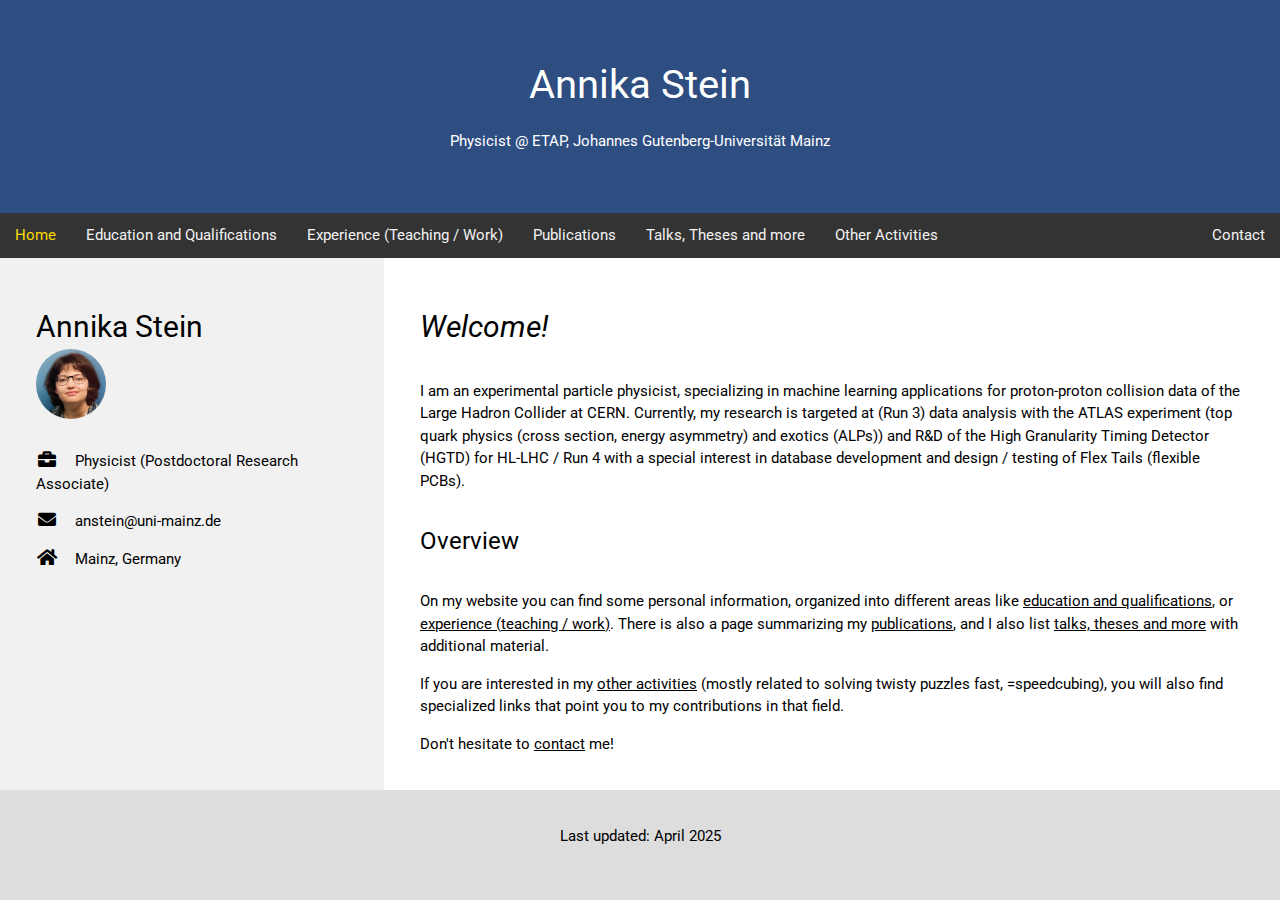
<file: index.html>
<!DOCTYPE html>
<html lang="en">
<head>
<title>Annika Stein</title>
<meta charset="UTF-8">
<meta name="viewport" content="width=device-width, initial-scale=1">

<!-- Stylesheets, standards and custom style for this page -->
<link rel="stylesheet" href="https://annikastein.github.io/SkewbPage/SkewbSkills/normalize.css">
<link rel="stylesheet" href="https://www.w3schools.com/w3css/4/w3.css">
<link rel='stylesheet' href='https://fonts.googleapis.com/css?family=Roboto'>
<link rel="stylesheet" href="https://cdnjs.cloudflare.com/ajax/libs/font-awesome/5.15.4/css/all.min.css">
<link rel="stylesheet" href="css/main.css">

</head>
<body>

<div class="header">
  <h1>Annika Stein</h1>
  <p>Physicist @ ETAP, Johannes Gutenberg-Universität Mainz</p>
</div>

<nav class="navbar" id="myTopnav">
  <a href="#" class="active" id="homebutton">Home</a>
  <a href="javascript:void(0);" class="icon" onclick="respNav()">&#9776;</a>
  <a href="education.html">Education and Qualifications</a>
  <a href="work.html">Experience (Teaching / Work)</a>
  <a href="publications.html">Publications</a>
  <a href="talks_theses.html">Talks, Theses and more</a>
  <a href="activities.html">Other Activities</a>
  <a href="contact.html" class="right">Contact</a>
</nav>

<div class="row">
  <div class="side">
    <div class="w3-container">
      <h2 class="w3-text-black w3-padding-16">Annika Stein  &nbsp; &nbsp; &nbsp; &nbsp; &nbsp;
        <img src="assets/me.jpg" alt="Me" class="w3-image w3-circle w3-hover-grayscale" style="width:100%;max-width:70px">
      </h2>
      <p><i class="fas fa-briefcase fa-fw w3-margin-right w3-large jgu-red"></i>Physicist (Postdoctoral Research Associate)</p>
      <p><i class="fas fa-envelope fa-fw w3-margin-right w3-large jgu-red"></i>anstein@uni-mainz.de</p>
      <p><i class="fas fa-home fa-fw w3-margin-right w3-large jgu-red"></i>Mainz, Germany</p>
    </div>
  </div>
  <div class="main">
    <div class="w3-container">
      <h2 class="w3-text-black w3-padding-16"><em>Welcome!</em></h2>
      <p>
        I am an experimental particle physicist, specializing in machine learning applications for proton-proton collision data of the Large Hadron Collider at CERN.
        Currently, my research is targeted at (Run 3) data analysis with the ATLAS experiment (top quark physics (cross section, energy asymmetry) and exotics (ALPs)) and R&D of the High Granularity Timing Detector (HGTD) for HL-LHC / Run 4 with a special interest in database development and design / testing of Flex Tails (flexible PCBs).
      </p>
      <h3 class="w3-text-black w3-padding-16">Overview</h3>
        <p>
          On my website you can find some personal information, organized into different areas like <a href="education.html">education and
          qualifications</a>, or <a href="work.html">experience (teaching / work)</a>. There is also a page summarizing my <a href="publications.html">
          publications</a>, and I also list <a href="talks_theses.html">
          talks, theses and more</a> with additional material.
        </p>
        <p>
          If you are interested in my <a href="activities.html">other activities</a> (mostly related to solving twisty puzzles fast, =speedcubing),
          you will also find specialized links that point you to my contributions in that field.
        </p>
        <p>
          Don't hesitate to <a href="contact.html">contact</a> me!
        </p>
    </div>
  </div>
</div>

<div class="footer">
  <p>Last updated: April 2025</p>
</div>
<script src="js/script.js"></script>
</body>
</html>
</file>
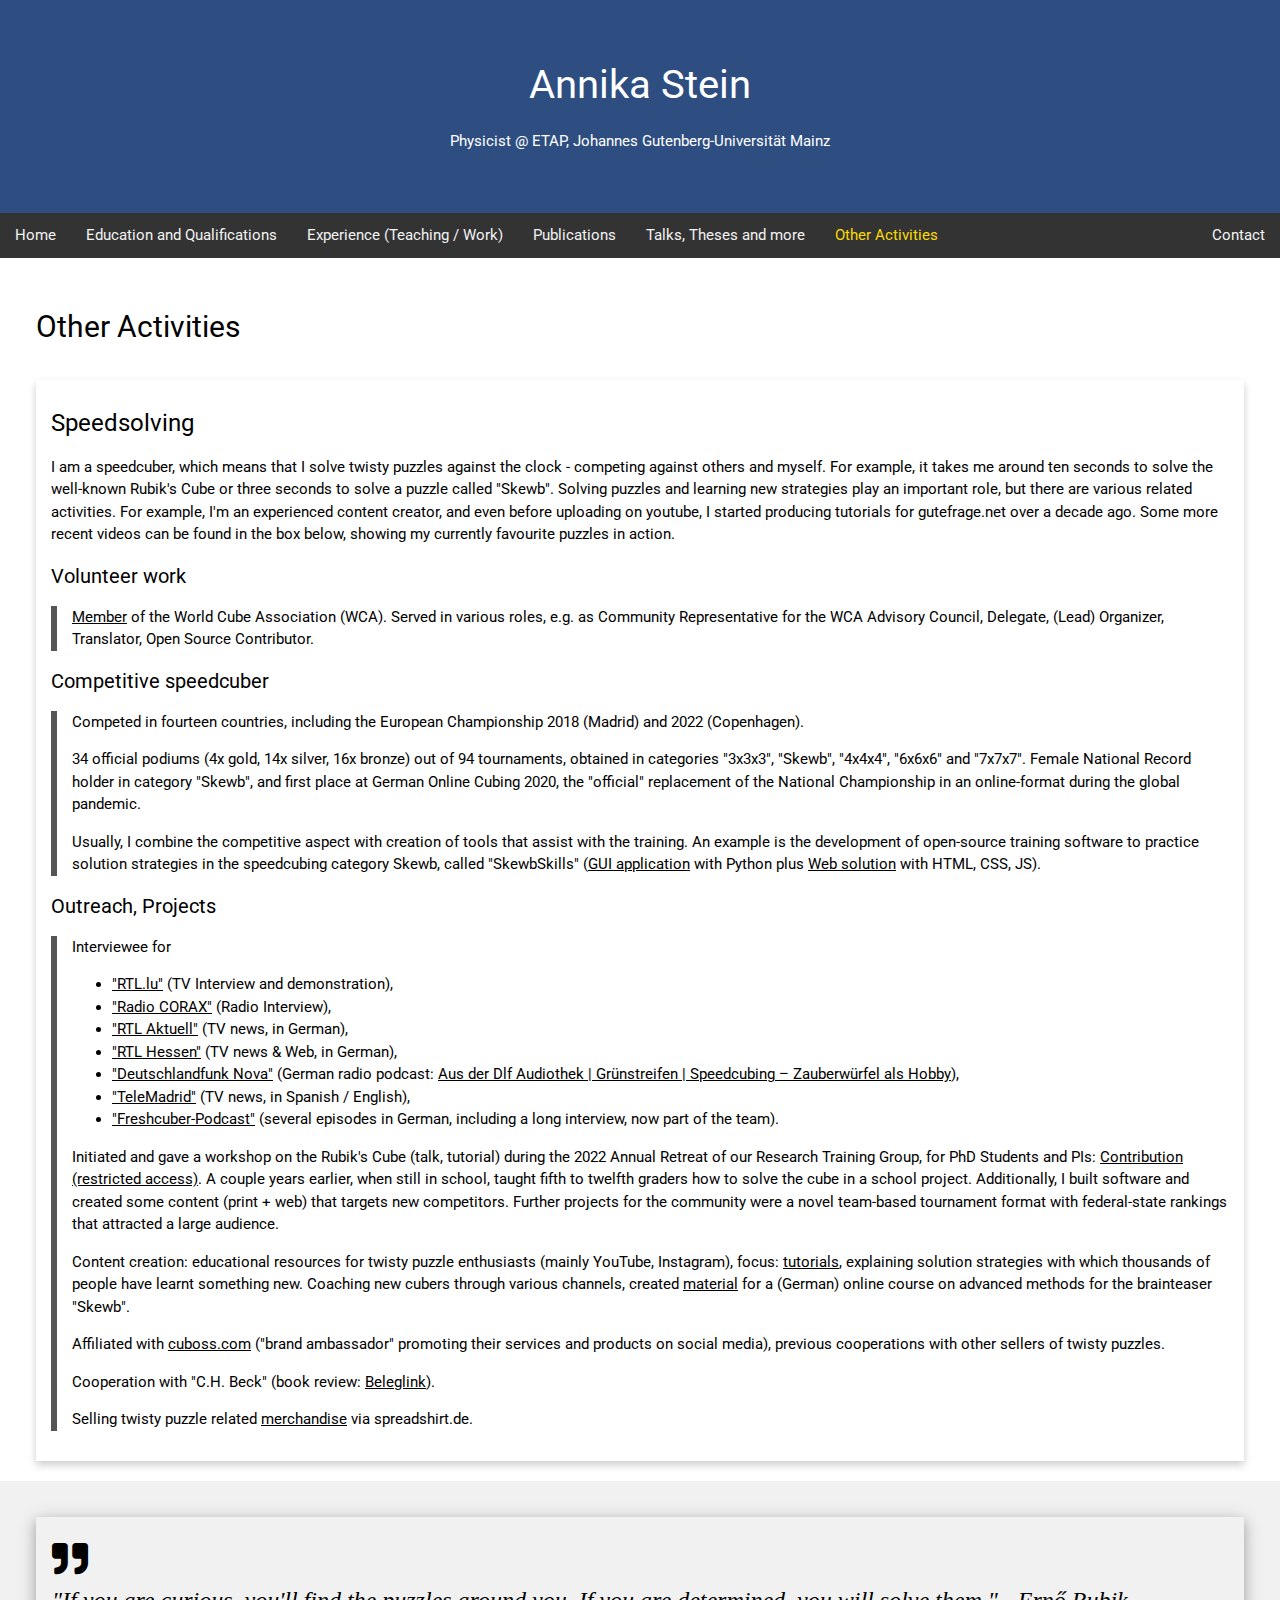
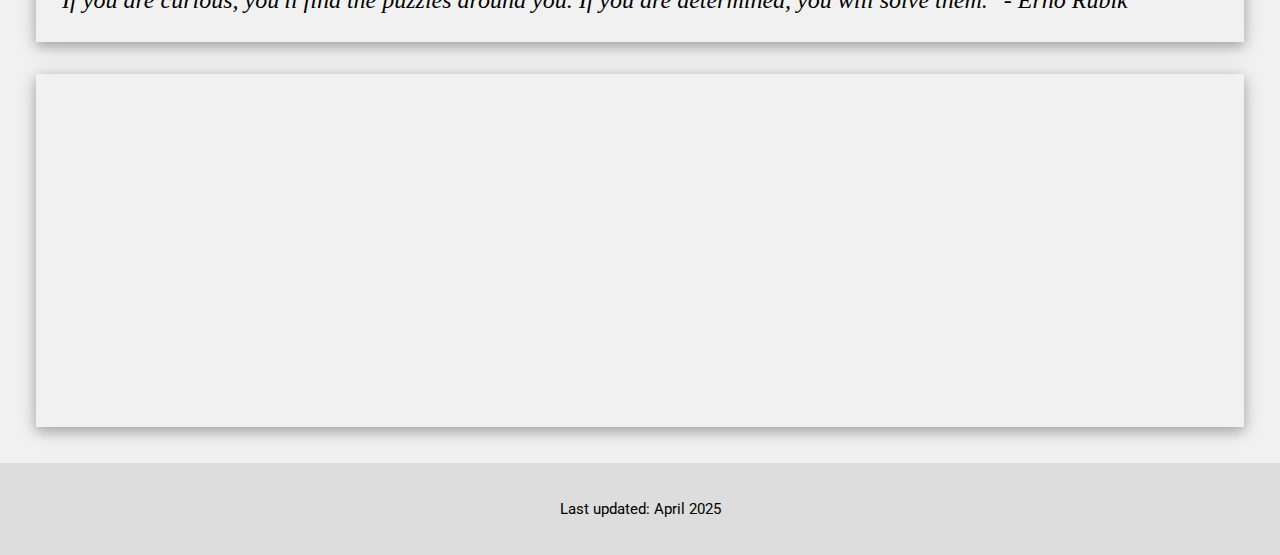
<file: activities.html>
<!DOCTYPE html>
<html lang="en">
<head>
<title>Annika Stein</title>
<meta charset="UTF-8">
<meta name="viewport" content="width=device-width, initial-scale=1">

<!-- Stylesheets, standards and custom style for this page -->
<link rel="stylesheet" href="https://annikastein.github.io/SkewbPage/SkewbSkills/normalize.css">
<link rel="stylesheet" href="https://www.w3schools.com/w3css/4/w3.css">
<link rel='stylesheet' href='https://fonts.googleapis.com/css?family=Roboto'>
<link rel="stylesheet" href="https://cdnjs.cloudflare.com/ajax/libs/font-awesome/5.15.4/css/all.min.css">
<link rel="stylesheet" href="css/main.css">

</head>
<body>

<div class="header">
  <h1>Annika Stein</h1>
  <p>Physicist @ ETAP, Johannes Gutenberg-Universität Mainz</p>
</div>

<nav class="navbar" id="myTopnav">
  <a href="index.html" id="homebutton">Home</a>
  <a href="javascript:void(0);" class="icon" onclick="respNav()">&#9776;</a>
  <a href="education.html">Education and Qualifications</a>
  <a href="work.html">Experience (Teaching / Work)</a>
  <a href="publications.html">Publications</a>
  <a href="talks_theses.html">Talks, Theses and more</a>
  <a href="#" class="active">Other Activities</a>
  <a href="contact.html" class="right">Contact</a>
</nav>

<div class="row">
  <div class="main">
    <div class="w3-container">
      <h2 class="w3-text-black w3-padding-16">Other Activities</h2>
      <div class="card">
        <h3>Speedsolving</h3>
        <p>I am a speedcuber, which means that I solve twisty puzzles against the clock - competing against others and myself. For example, it takes me around ten seconds to solve
          the well-known Rubik's Cube or three seconds to solve a puzzle called "Skewb". Solving puzzles and learning new strategies play an important role, but there are various related activities.
          For example, I'm an experienced content creator, and even before uploading on youtube, I started producing tutorials for gutefrage.net over a decade ago.
          Some more recent videos can be found in the box below, showing my currently favourite puzzles in action.
        </p>
        <h4>Volunteer work</h4>
        <div class="note">
          <p>
            <a href="https://www.worldcubeassociation.org/persons/2014STEI03" target="_blank">Member</a> of the World Cube Association (WCA).
            Served in various roles, e.g. as Community Representative for the WCA Advisory Council, Delegate, (Lead) Organizer, Translator, Open Source Contributor.
          </p>
        </div>
        <h4>Competitive speedcuber</h4>
        <div class="note">
          <p>
            Competed in fourteen countries, including the European Championship 2018 (Madrid) and 2022 (Copenhagen).
          </p>
          <p>
            34 official podiums (4x gold, 14x silver, 16x bronze) out of 94 tournaments, obtained in categories "3x3x3", "Skewb", "4x4x4", "6x6x6" and "7x7x7".
            Female National Record holder in category "Skewb", and first place at German Online Cubing 2020, the "official" replacement of the National Championship in an online-format during the global pandemic.
          </p>
          <p>
            Usually, I combine the competitive aspect with creation of tools that assist with the training. An example is the development of open-source training software to practice solution strategies in the speedcubing category Skewb, called "SkewbSkills" (<a href="https://github.com/AnnikaStein/SkewbSkills/releases/" target="_blank">GUI application</a> with Python plus
            <a href="https://annikastein.github.io/SkewbPage/SkewbSkills/skskweb.html" target="_blank">Web solution</a> with HTML, CSS, JS).
          </p>
        </div>
        <h4>Outreach, Projects</h4>
        <div class="note">
          <p>
            Interviewee for
            <ul>
              <li><a href="https://www.rtl.lu/news/national/a/2229555.html" target="_blank">"RTL.lu"</a> (TV Interview and demonstration),</li>
              <li><a href="https://jugendradio.net/graureiher-kaya-und-hannes-knacken-den-rubiks-cube/" target="_blank">"Radio CORAX"</a> (Radio Interview),</li>
              <li><a href="https://www.tvnow.de/shows/rtl-aktuell-33/2022-08/episode-233-sendung-vom-21-08-2022-4974042" target="_blank">"RTL Aktuell"</a> (TV news, in German),</li>
              <li><a href="https://www.rtl.de/cms/deutsche-zauberwuerfel-meisterschaft-in-frankfurt-wer-ist-der-oder-die-schnellste-am-wuerfel-5003018.html" target="_blank">"RTL Hessen"</a> (TV news & Web, in German),</li>
              <li><a href="https://share.deutschlandradio.de/dlf-audiothek-audio-teilen.html?audio_id=852114&fbclid" target="_blank">"Deutschlandfunk Nova"</a> (German radio podcast: <a href="https://srv.deutschlandradio.de/dlf-audiothek-audio-teilen.3265.de.html?mdm:audio_id=dira_DRW_8b7105c3" target="_blank">Aus der Dlf Audiothek | Grünstreifen | Speedcubing – Zauberwürfel als Hobby</a>),</li>
              <li><a href="https://www.telemadrid.es/noticias/madrid/Madrid-acoge-jueves-campeonato-europeo-0-2031996813--20180719031057.html" target="_blank">"TeleMadrid"</a> (TV news, in Spanish / English),</li>
              <li><a href="https://freshcuber.de/fcp06/" target="_blank">"Freshcuber-Podcast"</a> (several episodes in German, including a long interview, now part of the team).</li>
            </ul>
          </p>
          <p>
            Initiated and gave a workshop on the Rubik's Cube (talk, tutorial) during the 2022 Annual Retreat of our Research Training Group, for PhD Students and PIs: <a href="https://indico.desy.de/event/34473/contributions/127950" target="_blank">Contribution (restricted access)</a>. A couple years earlier, when still in school, taught fifth to twelfth graders how to solve the cube in a school project.
            Additionally, I built software and created some content (print + web) that targets new competitors. Further projects for the community were a novel team-based tournament format with federal-state rankings that attracted a large audience.
          </p>
          <p>
            Content creation: educational resources for twisty puzzle enthusiasts (mainly YouTube, Instagram),
            focus: <a href="https://www.youtube.com/playlist?list=PLTmu776P4I5dCuqCzvtINxp3tNfDUGEPx" target="_blank">tutorials</a>, explaining solution strategies with which thousands of people have learnt something new.
            Coaching new cubers through various channels, created <a href="https://docs.google.com/spreadsheets/d/1As72EgoZnDmFJrNzQvZJeeEyMHj6x-N9JziHFDXIwIc/edit#gid=0" target="_blank">material</a> for a (German) online course
            on advanced methods for the brainteaser "Skewb".
          </p>
          <p>
            Affiliated with <a href="https://cuboss.com/affiliate/?affiliate=hugacuba&r=hugacuba" target="_blank">cuboss.com</a> ("brand ambassador" promoting their services and products on social media), previous cooperations with other sellers of twisty puzzles.
          </p>
          <p>
            Cooperation with "C.H. Beck" (book review: <a href="https://www.instagram.com/p/CFRY4wLKJnC/?utm_source=ig_web_copy_link" target="_blank">Beleglink</a>).</li>
          </p>
          <p>
            Selling twisty puzzle related <a href="https://hugacuba.myspreadshop.de/" target="_blank">merchandise</a> via spreadshirt.de.
          </p>
        </div>
      </div>
    </div>
  </div>
  <div class="side">
    <div class="w3-container">
      <div class="w3-panel w3-card-4 w3-light-grey">
        <p class=" w3-xlarge w3-serif">
        <i class="fas fa-quote-right w3-xxlarge jgu-red"></i><br>
        <em>"If you are curious, you'll find the puzzles around you. If you are determined, you will solve them." - Ernő Rubik</em></p>
      </div>
    </div>
    <div class="w3-container">
      <div class="w3-panel w3-card-4 w3-light-grey">
        <p class=" w3-xlarge w3-serif">
          <div style="text-align: center">
            <div style="width: 100%; margin: 0 auto; text-align: center"><iframe src="https://www.youtube.com/embed/p9em768Dij0" title="YouTube video player" frameborder="0" allow="accelerometer; autoplay; clipboard-write; encrypted-media; gyroscope; picture-in-picture" allowfullscreen></iframe></div>
            <div style="width: 100%; margin: 0 auto; text-align: center"><iframe src="https://www.youtube.com/embed/OPfs7BsJ5yU" title="YouTube video player" frameborder="0" allow="accelerometer; autoplay; clipboard-write; encrypted-media; gyroscope; picture-in-picture" allowfullscreen></iframe></div>
          </div>
      </p>
      </div>
    </div>

  </div>
</div>

<div class="footer">
  <p>Last updated: April 2025</p>
</div>
<script src="js/script.js"></script>
</body>
</html>
</file>
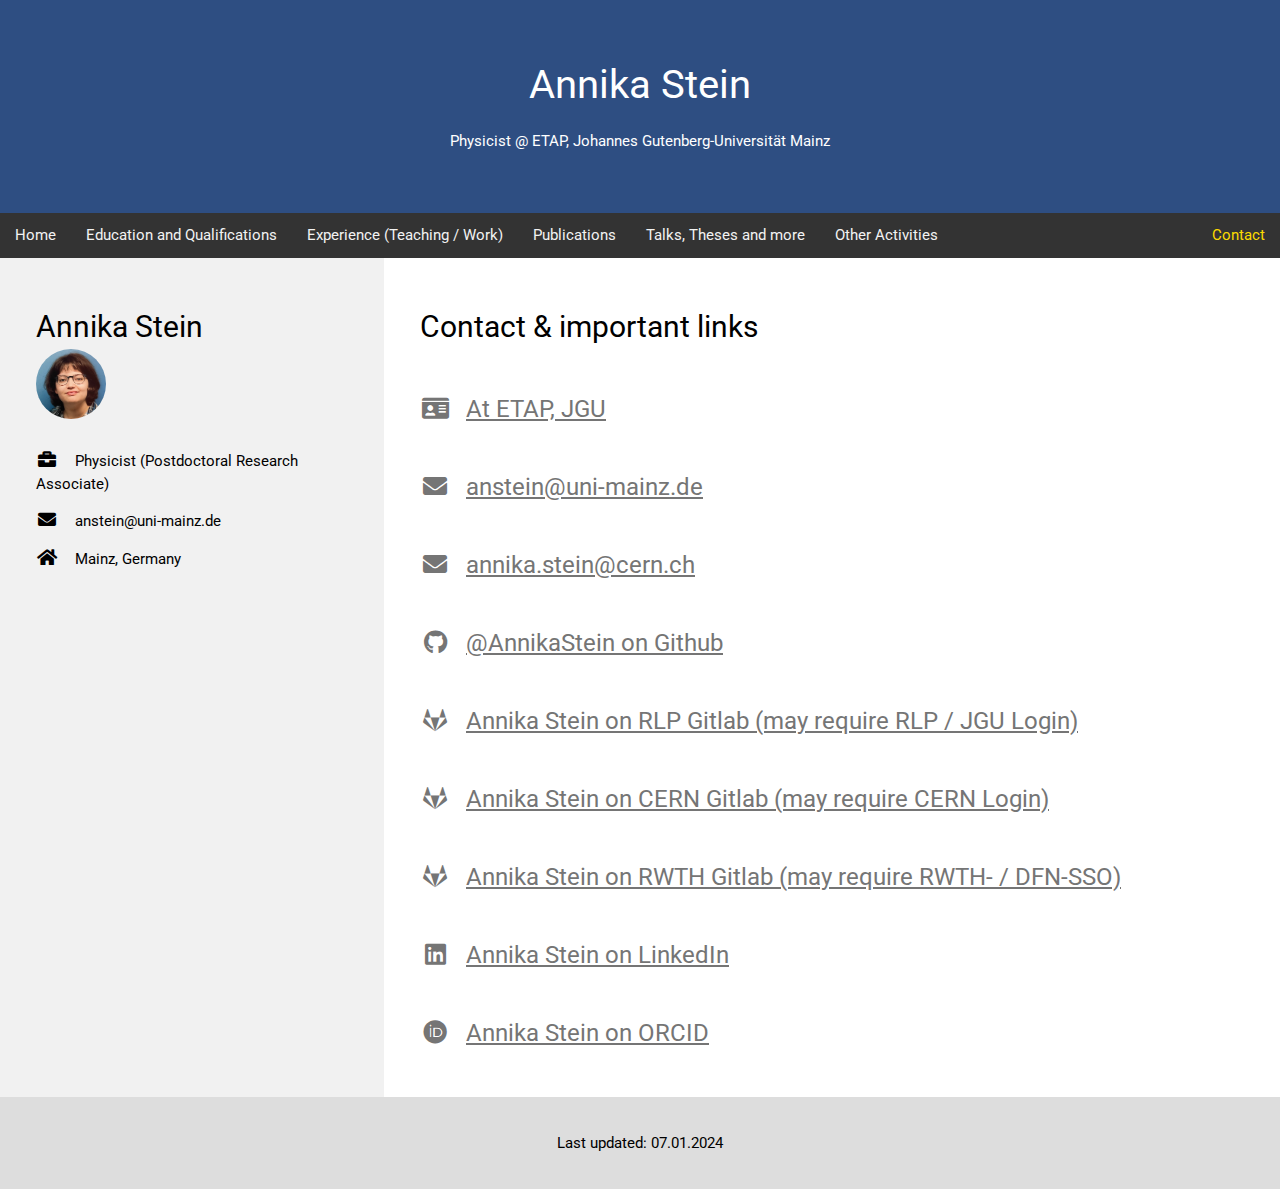
<file: contact.html>
<!DOCTYPE html>
<html lang="en">
<head>
<title>Annika Stein</title>
<meta charset="UTF-8">
<meta name="viewport" content="width=device-width, initial-scale=1">

<!-- Stylesheets, standards and custom style for this page -->
<link rel="stylesheet" href="https://annikastein.github.io/SkewbPage/SkewbSkills/normalize.css">
<link rel="stylesheet" href="https://www.w3schools.com/w3css/4/w3.css">
<link rel='stylesheet' href='https://fonts.googleapis.com/css?family=Roboto'>
<link rel="stylesheet" href="https://cdnjs.cloudflare.com/ajax/libs/font-awesome/5.15.4/css/all.min.css">
<link rel="stylesheet" href="css/main.css">
<!--<script src="https://platform.linkedin.com/badges/js/profile.js" async defer type="text/javascript"></script>-->
</head>
<body>
  <div class="header">
    <h1>Annika Stein</h1>
    <p>Physicist @ ETAP, Johannes Gutenberg-Universität Mainz</p>
  </div>
  <nav class="navbar" id="myTopnav">
    <a href="index.html" id="homebutton">Home</a>
    <a href="javascript:void(0);" class="icon" onclick="respNav()">&#9776;</a>
    <a href="education.html">Education and Qualifications</a>
    <a href="work.html">Experience (Teaching / Work)</a>
    <a href="publications.html">Publications</a>
    <a href="talks_theses.html">Talks, Theses and more</a>
    <a href="activities.html" >Other Activities</a>
    <a href="#" class="right active">Contact</a>
  </nav>
  <div class="row">
    <div class="side">
      <div class="w3-container">
        <h2 class="w3-text-black w3-padding-16">Annika Stein  &nbsp; &nbsp; &nbsp; &nbsp; &nbsp;
          <img src="assets/me.jpg" alt="Me" class="w3-image w3-circle w3-hover-grayscale" style="width:100%;max-width:70px">
        </h2>
        <p><i class="fas fa-briefcase fa-fw w3-margin-right w3-large jgu-red"></i>Physicist (Postdoctoral Research Associate)</p>
        <p><i class="fas fa-envelope fa-fw w3-margin-right w3-large jgu-red"></i>anstein@uni-mainz.de</p>
        <p><i class="fas fa-home fa-fw w3-margin-right w3-large jgu-red"></i>Mainz, Germany</p>
      </div>
    </div>
    <div class="main">
      <div class="w3-container">
        <h2 class="w3-text-black w3-padding-16">Contact & important links</h2>
        <h3 class="w3-text-grey w3-padding-16"><i class="fas fa-id-card fa-fw w3-margin-right w3-xlarge jgu-red"></i><a href="https://personen.uni-mainz.de/public/person/8474" target="_blank">At ETAP, JGU</a></h3>
        <h3 class="w3-text-grey w3-padding-16"><i class="fas fa-envelope fa-fw w3-margin-right w3-xlarge jgu-red"><a href="mailto:anstein@uni-mainz.de"></i>anstein@uni-mainz.de</a></h3>
        <h3 class="w3-text-grey w3-padding-16"><i class="fas fa-envelope fa-fw w3-margin-right w3-xlarge jgu-red"><a href="mailto:annika.stein@cern.ch"></i>annika.stein@cern.ch</a></h3>
        <h3 class="w3-text-grey w3-padding-16"><i class="fab fa-github fa-fw w3-margin-right w3-xlarge jgu-red"><a href="https://github.com/AnnikaStein" target="_blank"></i>@AnnikaStein on Github</a></h3>
        <h3 class="w3-text-grey w3-padding-16"><i class="fab fa-gitlab fa-fw w3-margin-right w3-xlarge jgu-red"><a href="https://gitlab.rlp.net/anstein1" target="_blank"></i>Annika Stein on RLP Gitlab (may require RLP / JGU Login)</a></h3>
        <h3 class="w3-text-grey w3-padding-16"><i class="fab fa-gitlab fa-fw w3-margin-right w3-xlarge jgu-red"><a href="https://gitlab.cern.ch/anstein" target="_blank"></i>Annika Stein on CERN Gitlab (may require CERN Login)</a></h3>
        <h3 class="w3-text-grey w3-padding-16"><i class="fab fa-gitlab fa-fw w3-margin-right w3-xlarge jgu-red"><a href="https://git.rwth-aachen.de/annika-stein" target="_blank"></i>Annika Stein on RWTH Gitlab (may require RWTH- / DFN-SSO)</a></h3>
        <h3 class="w3-text-grey w3-padding-16"><i class="fab fa-linkedin fa-fw w3-margin-right w3-xlarge jgu-red"><a href="https://de.linkedin.com/in/annika-stein-13968820b" target="_blank"></i>Annika Stein on LinkedIn</a></h3>
        <h3 class="w3-text-grey w3-padding-16"><i class="fab fa-orcid fa-fw w3-margin-right w3-xlarge jgu-red"><a href="https://orcid.org/0000-0003-0713-811X" target="_blank"></i>Annika Stein on ORCID</a></h3>

      </div>
    </div>
  </div>
  <div class="footer">
    <p>Last updated: 07.01.2024</p>
  </div>
<script src="js/script.js"></script>
</body>
</html>
</file>
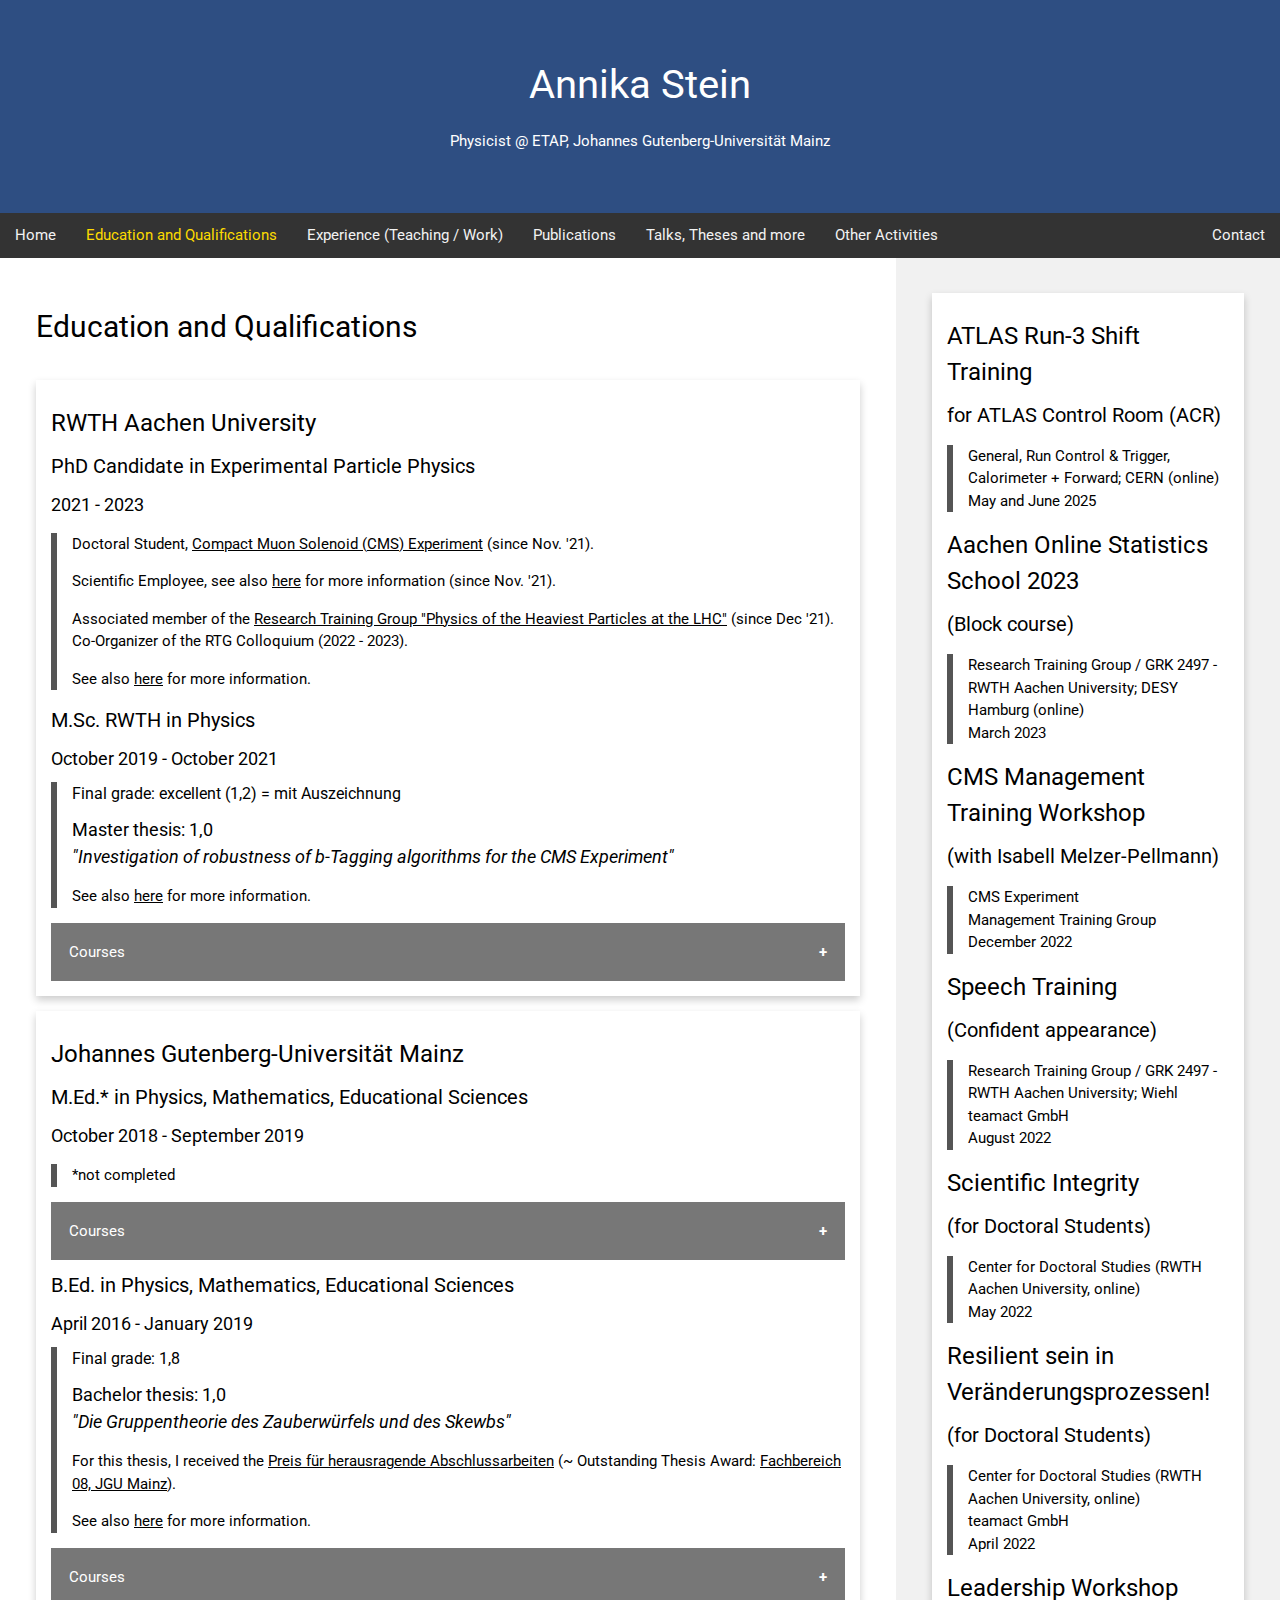
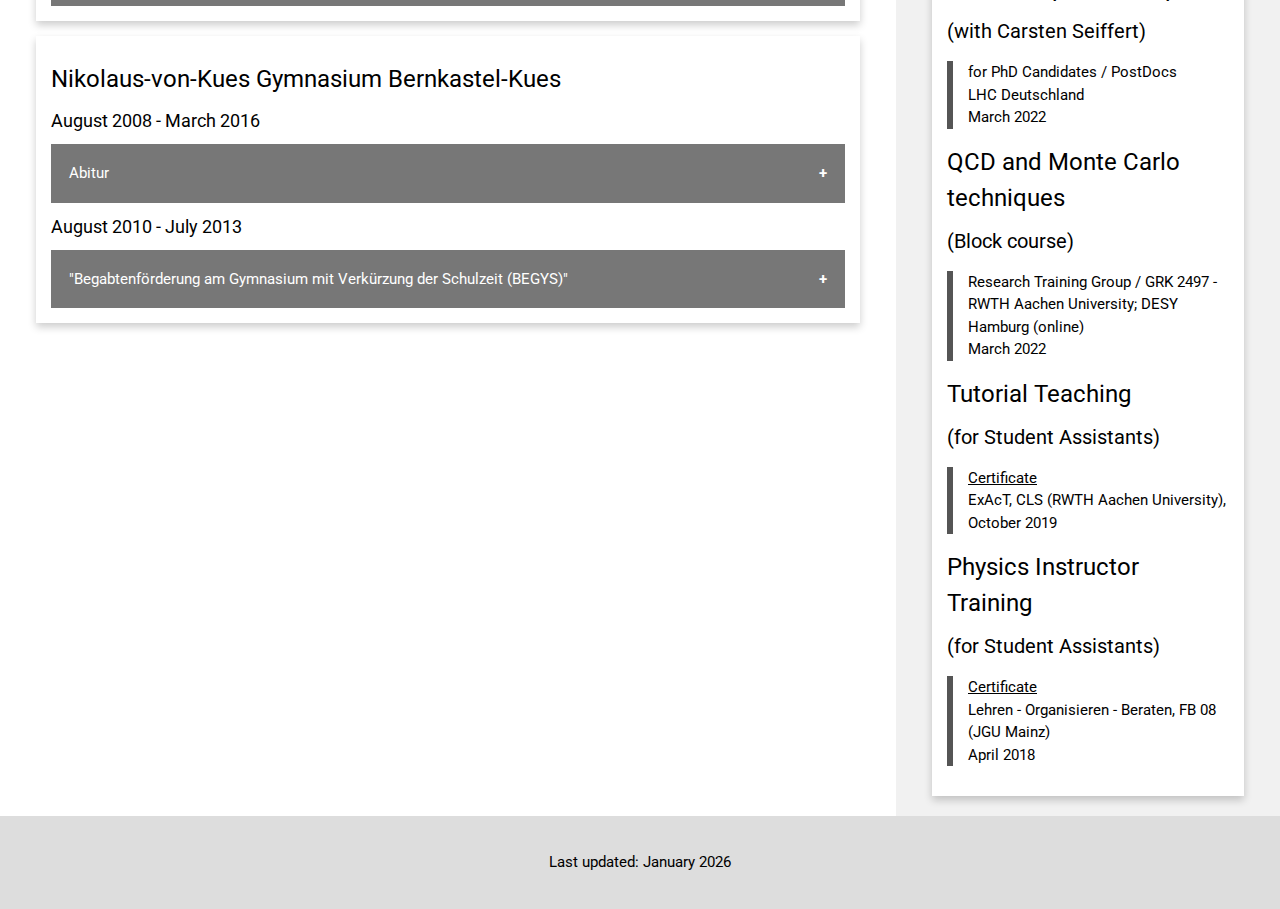
<file: education.html>
<!DOCTYPE html>
<html lang="en">
<head>
<title>Annika Stein</title>
<meta charset="UTF-8">
<meta name="viewport" content="width=device-width, initial-scale=1">

<!-- Stylesheets, standards and custom style for this page -->
<link rel="stylesheet" href="https://annikastein.github.io/SkewbPage/SkewbSkills/normalize.css">
<link rel="stylesheet" href="https://www.w3schools.com/w3css/4/w3.css">
<link rel='stylesheet' href='https://fonts.googleapis.com/css?family=Roboto'>
<link rel="stylesheet" href="https://cdnjs.cloudflare.com/ajax/libs/font-awesome/5.15.4/css/all.min.css">
<link rel="stylesheet" href="css/main.css">

</head>
<body>

<div class="header">
  <h1>Annika Stein</h1>
  <p>Physicist @ ETAP, Johannes Gutenberg-Universität Mainz</p>
</div>

<nav class="navbar" id="myTopnav">
  <a href="index.html" id="homebutton">Home</a>
  <a href="javascript:void(0);" class="icon" onclick="respNav()">&#9776;</a>
  <a href="#" class="active">Education and Qualifications</a>
  <a href="work.html">Experience (Teaching / Work)</a>
  <a href="publications.html">Publications</a>
  <a href="talks_theses.html">Talks, Theses and more</a>
  <a href="activities.html">Other Activities</a>
  <a href="contact.html" class="right">Contact</a>
</nav>

<div class="row">
  <div class="main">
    <div class="w3-container">
      <h2 class="w3-text-black w3-padding-16">Education and Qualifications</h2>
      <div class="card">
        <h3>RWTH Aachen University</h3>
        <h4>PhD Candidate in Experimental Particle Physics</h4>
        <h5>2021 - 2023</h5>
        <div class="note">
          <p>Doctoral Student, <a href="https://cms.cern/" target="_blank">Compact Muon Solenoid (CMS) Experiment</a> (since Nov. '21).
          </p>
          <p>
            Scientific Employee, see also <a href="work.html#scientific_employee_3a">here</a> for more information (since Nov. '21).
          </p>
          <p>
            Associated member of the <a href="https://www.physik.rwth-aachen.de/cms/physik/Forschung/Forschungsverbuende/Graduiertenkollegs/~bpfzo/Graduiertenkolleg/lidx/1/" target="_blank">
              Research Training Group "Physics of the Heaviest Particles at the LHC"</a> (since Dec '21). Co-Organizer of the RTG Colloquium (2022 - 2023).
          </p>
          <p>See also <a href="talks_theses.html#phd_thesis">here</a> for more information.</p>
        </div>
        <h4>M.Sc. RWTH in Physics</h4>
        <h5>October 2019 - October 2021</h5>
        <div class="note">
          <h6>Final grade: excellent (1,2) = mit Auszeichnung</h6>
          <h5>Master thesis: 1,0<br><em>"Investigation of robustness of b-Tagging algorithms for the CMS Experiment"</em></h5>
          <p>See also <a href="talks_theses.html#msc_thesis">here</a> for more information.</p>
        </div>
        <button type="button" class="collapsible">Courses</button>
        <div class="content">
          <p>Focus of Study: Astroparticle Physics and Cosmology</p>
          <ul>
            <li>Particle Physics I</li>
            <li>Theory of Relativity and Cosmology</li>
            <li>Astroparticle Physics</li>
            <li>Particle Physics II</li>
            <li>Physics at the LHC with the CMS experiment (included giving a seminar talk on "Higgs properties")</li>
            <li>Astronomy and Astrophysics</li>
            <li>Laboratory Course Astronomy and Astrophysics (project: "Stellar spectroscopy")</li>
            <li>Medical Imaging I</li>
            <li>Introduction to Business Administration</li>
          </ul>
          <p>Additional examinations (required according to the examination regulations)</p>
          <ul>
            <li>Experimental Physics 4 (B.Sc.)</li>
            <li>Theoretical Physics 3 (B.Sc.)</li>
            <li>Theoretical Physics 4 (B.Sc.)</li>
          </ul>
          <p>Participated without examinations (parallel studies B.Sc. Computer Science)</p>
          <ul>
            <li>Data structures and algorithms</li>
            <li>Databases and information systems</li>
          </ul>
        </div>
        <!--<div class="fakeimg" style="height:200px;">Image</div>
        <p>Some text..</p>
        <p>Sunt in culpa qui officia deserunt mollit anim id est laborum consectetur adipiscing elit, sed do eiusmod tempor incididunt ut labore et dolore magna aliqua. Ut enim ad minim veniam, quis nostrud exercitation ullamco.</p>
        <br>-->
      </div>
      <div class="card">
        <h3>Johannes Gutenberg-Universität Mainz</h3>
        <h4>M.Ed.* in Physics, Mathematics, Educational Sciences</h4>
        <h5>October 2018 - September 2019</h5>
        <div class="note">
        <p>*not completed</p>
        </div>
        <button type="button" class="collapsible">Courses</button>
        <div class="content">
          <p>Physics</p>
          <ul>
            <li>Theoretical Physics 2 (M.Ed.)</li>
            <li>Experimental Physics 4 (M.Ed.)</li>
            <li>Advanced Laboratory Course (M.Ed.)</li>
          </ul>
          <p>Mathematics</p>
          <ul>
            <li>Number Theory</li>
          </ul>
          <p>Educational Sciences</p>
          <ul>
            <li>Bildungspolitik, Schulentwicklung und Unterrichtsforschung</li>
          </ul>
          <p>Additional course as part of the "Zertifikatsstudiengang Informatik" (Computer Science)</p>
          <ul>
            <li>Introduction to Programming</li>
          </ul>
          <p>Participated without examinations</p>
          <ul>
            <li>PHY: Gebietsübergreifende Konzepte und Anwendungen (included giving a seminar talk on "Differential equations in physics" and preparing exercises / lectures for fellow students)</li>
            <li>PHY: Theoriebildung und fachdidaktische Forschung</li>
            <li>PHY: Demonstrationspraktikum 2 (talk / project: Mechanical oscillations, acceleration sensors and phyphox)</li>
            <li>PHY: Hauptseminar: Physikunterricht in der Sekundarstufe II (talk / project: Natural sciences at the orientation level in high school)</li>
            <li>MATH: Differential Equations</li>
            <li>ED: Forschungswerkstatt: Lernen forschend entwickeln</li>
          </ul>
        </div>
        <h4>B.Ed. in Physics, Mathematics, Educational Sciences</h4>
        <h5>April 2016 - January 2019</h5>
        <div class="note">
          <h6>Final grade: 1,8</h6>
          <h5>Bachelor thesis: 1,0<br><em>"Die Gruppentheorie des Zauberwürfels und des Skewbs"</em></h5>
          <p>For this thesis, I received the
            <a href="https://annika-stein.web.cern.ch/assets/jgu_mainz_preis_herausragende_abschlussarbeiten_stein_annika.pdf" target="_blank">
            Preis für herausragende Abschlussarbeiten</a>
            (~ Outstanding Thesis Award: <a href="https://www.phmi.uni-mainz.de/fachbereich-08/preise-und-auszeichnungen/praemierte-studierendenarbeiten-im-fachbereich-physik-mathematik-und-informatik/" target="_blank">Fachbereich 08, JGU Mainz</a>).</p>
          <p>See also <a href="talks_theses.html#BEd_thesis">here</a> for more information.</p>
        </div>
        <button type="button" class="collapsible">Courses</button>
        <div class="content">
          <p>Physics</p>
          <ul>
            <li>Experimentalphysik 1</li>
            <li>Mathematische Rechenmethoden 1</li>
            <li>Experimentalphysik 2</li>
            <li>Mathematische Rechenmethoden 2</li>
            <li>Experimentalphysik 3</li>
            <li>Theoretische Physik 1</li>
            <li>Experimentelles Grundpraktikum 1 & 2</li>
            <li>Fachdidaktische Vertiefungen zur Experimentalphysik 1 & 2</li>
            <li>Demonstrationspraktikum 1 (talk / project: Teaching astronomy in high school, using (digital) cameras and telescopes)</li>
            <li>Lehr-Lern-Labor (included setting up and evaluating an experiment for high school students on acoustics)</li>
            <li>Grundlagen der Fachdidaktik</li>
          </ul>
          <p>Mathematics</p>
          <ul>
            <li>Elementarmathematik vom höheren Standpunkt</li>
            <li>Einführung in die Didaktik der Mathematik</li>
            <li>Lineare Algebra und Geometrie 1</li>
            <li>Analysis 1 & 2</li>
            <li>Lineare Algebra und Geometrie 2 für das Lehramt</li>
            <li>Geometrie, Algebra und Zahlentheorie</li>
            <li>Didaktik der Algebra (included giving a seminar talk on "Figurate numbers")</li>
            <li>Didaktik der Geometrie</li>
            <li>Grundlagen der Numerik</li>
            <li>Grundlagen der Stochastik</li>
          </ul>
          <p>Educational Sciences</p>
          <ul>
            <li>Sozialisation, Erziehung, Bildung</li>
            <li>Didaktik, Methodik, Kommunikation, Medien (projects: creating a video tutorial for teachers on the software "GeoGebra"; evaluating a video recording of a physics lesson based on
              custom indicators for school pedagogics, covering for example classroom management)</li>
            <li>Diagnostik, Heterogenität, Differenzierung und Inklusion (projects: talk on dyscalculia, covering both the neurological basics as well as implications for teaching;
              preparation of a (fictional) exam in mathematics with a special focus on implementing recent findings in educational psychology)</li>
            <li>Orientierendes Praktikum 1 & 2 (Freiherr-vom-Stein Realschule plus Bernkastel-Kues; IGS Morbach)</li>
            <li>Vertiefendes Praktikum Bachelor (Peter-Wust-Gymnasium Wittlich). Focus: mathematics; usage of graphical calculators in a teaching unit on power functions.</li>
          </ul>
        </div>
      </div>
      <div class="card">
        <h3>Nikolaus-von-Kues Gymnasium Bernkastel-Kues</h3>
        <h5>August 2008 - March 2016</h5>
        <button type="button" class="collapsible">Abitur</button>
        <div class="content">
          <h6>Final grade: 1,7</h6>
          <h5>Advanced Courses: Physics, Mathematics, Geography<br>Oral Examination: English</h5>
        </div>
        <h5>August 2010 - July 2013</h5>
        <button type="button" class="collapsible">"Begabtenförderung am Gymnasium mit Verkürzung der Schulzeit (BEGYS)"</button>
        <div class="content">
          <p>
            Excerpt from <a href="https://www.nikolaus-von-kues-gymnasium.de/unterricht/besondere-angebote/begabtenfoerderung-begys.html" target="_blank">the school's homepage</a> translated to English:
            <div class="note">
              <p>Talented pupils who attend a BEGYS class complete the intermediate level (grades 7 to 10) in only three instead of four years (you formally skip grade 9).
                In principle, the same curriculum applies to BEGYS classes as to regular classes.
                However, the material is adapted to the shortened cycle with a smaller proportion of exercises and redistributed accordingly over the years.
                BEGYS is aimed at students who are particularly motivated, capable and willing to perform.
                A recommendation conference suggests a pupil for inclusion in BEGYS if a successful completion can be expected with regard to performance, work posture and overall mental state.
              </p>
            </div>
          </p>
        </div>
      </div>
    </div>
  </div>
    <div class="side">
      <div class="w3-container">
        <div class="card">
          <h3>ATLAS Run-3 Shift Training</h3><h4>for ATLAS Control Room (ACR)</h4>
          <div class="note">
            <p>General, Run Control & Trigger, Calorimeter + Forward; CERN (online)<br>May and June 2025
            </p>
          </div>
          <h3>Aachen Online Statistics School 2023</h3><h4>(Block course)</h4>
          <div class="note">
            <p>Research Training Group / GRK 2497 - RWTH Aachen University; DESY Hamburg (online)<br>March 2023
            </p>
          </div>
          <h3>CMS Management Training Workshop</h3><h4>(with Isabell Melzer-Pellmann)</h4>
          <div class="note">
            <p>CMS Experiment<br>Management Training Group<br>December 2022
            </p>
          </div>
          <h3>Speech Training</h3><h4>(Confident appearance)</h4>
          <div class="note">
            <p>Research Training Group / GRK 2497 - RWTH Aachen University; Wiehl<br>teamact GmbH<br>August 2022
            </p>
          </div>
          <h3>Scientific Integrity</h3><h4>(for Doctoral Students)</h4>
          <div class="note">
            <p>Center for Doctoral Studies (RWTH Aachen University, online)<br>May 2022
            </p>
          </div>
          <h3>Resilient sein in Veränderungsprozessen!</h3><h4>(for Doctoral Students)</h4>
          <div class="note">
            <p>Center for Doctoral Studies (RWTH Aachen University, online)<br>teamact GmbH<br>April 2022
            </p>
          </div>
          <h3>Leadership Workshop</h3><h4>(with Carsten Seiffert)</h4>
          <div class="note">
            <p>for PhD Candidates / PostDocs<br>LHC Deutschland<br>March 2022
            </p>
          </div>
          <h3>QCD and Monte Carlo techniques</h3><h4>(Block course)</h4>
          <div class="note">
            <p>Research Training Group / GRK 2497 - RWTH Aachen University; DESY Hamburg (online)<br>March 2022
            </p>
          </div>
          <h3>Tutorial Teaching</h3><h4>(for Student Assistants)</h4>
          <div class="note">
            <p><a href="https://annika-stein.web.cern.ch/assets/rwth_tutorial_teaching.pdf" target="_blank">Certificate</a><br>
                ExAcT, CLS (RWTH Aachen University),<br>October 2019
            </p>
          </div>
          <h3>Physics Instructor Training</h3><h4>(for Student Assistants)</h4>
          <div class="note">
            <p><a href="https://annika-stein.web.cern.ch/assets/jgu_mainz_tutorenschulung_physik.pdf" target="_blank">Certificate</a><br>
                Lehren - Organisieren - Beraten, FB 08 (JGU Mainz)<br>April 2018
            </p>
          </div>
        </div>
      </div>
    </div>
</div>

<div class="footer">
  <p>Last updated: January 2026</p>
</div>
<script src="js/script.js"></script>
</body>
</html>
</file>
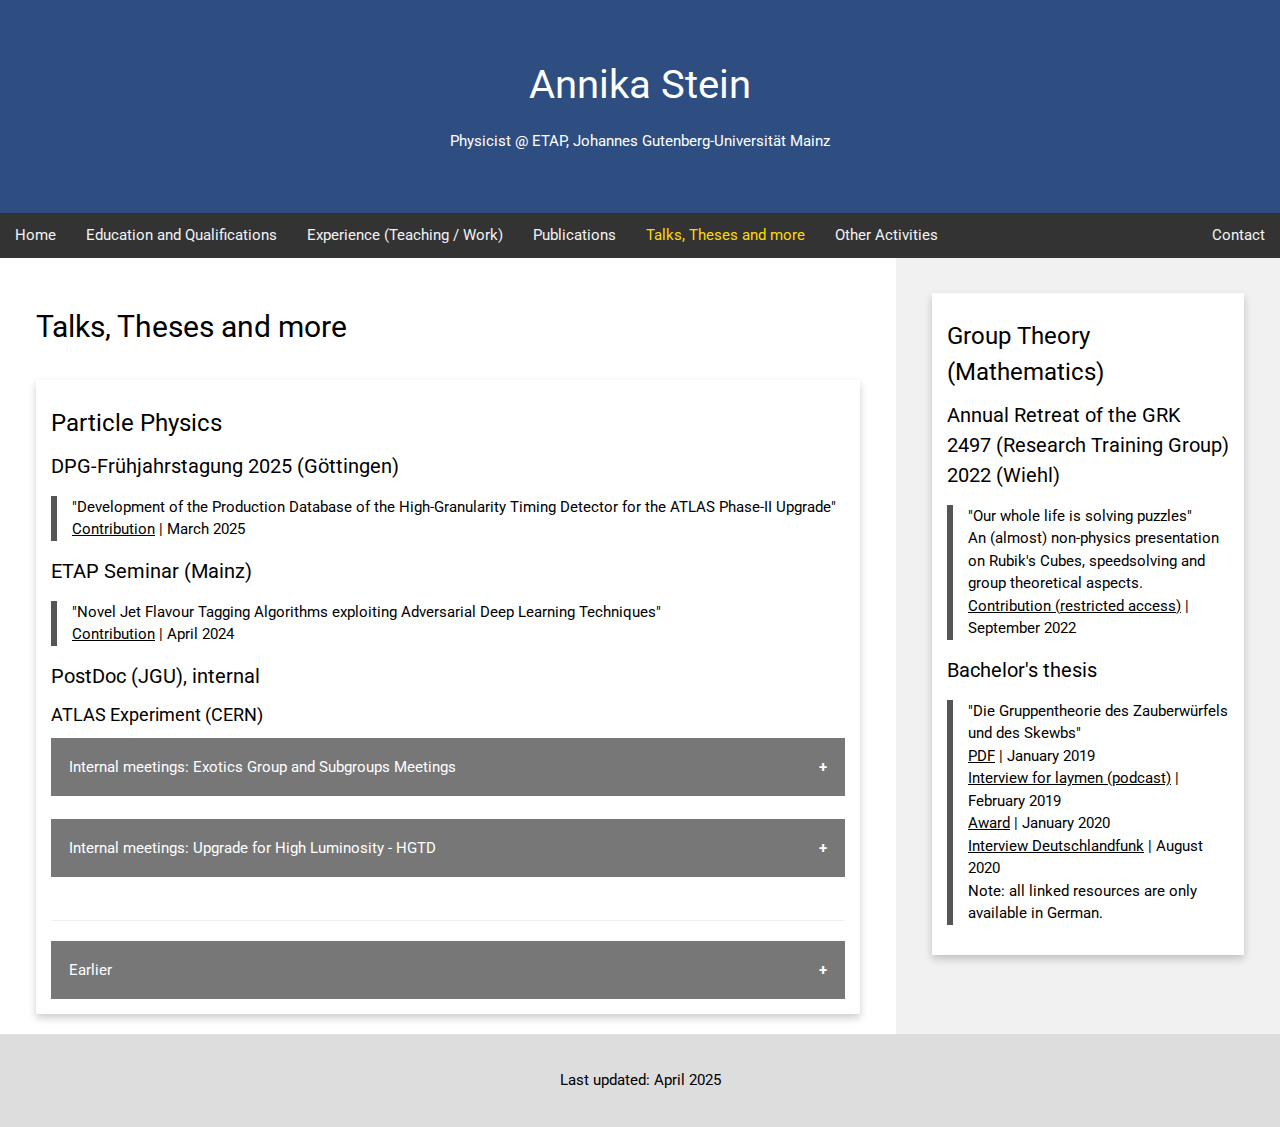
<file: talks_theses.html>
<!DOCTYPE html>
<html lang="en">
<head>
<title>Annika Stein</title>
<meta charset="UTF-8">
<meta name="viewport" content="width=device-width, initial-scale=1">

<!-- Stylesheets, standards and custom style for this page -->
<link rel="stylesheet" href="https://annikastein.github.io/SkewbPage/SkewbSkills/normalize.css">
<link rel="stylesheet" href="https://www.w3schools.com/w3css/4/w3.css">
<link rel='stylesheet' href='https://fonts.googleapis.com/css?family=Roboto'>
<link rel="stylesheet" href="https://cdnjs.cloudflare.com/ajax/libs/font-awesome/5.15.4/css/all.min.css">
<link rel="stylesheet" href="css/main.css">

</head>
<body>

<div class="header">
  <h1>Annika Stein</h1>
  <p>Physicist @ ETAP, Johannes Gutenberg-Universität Mainz</p>
</div>

<nav class="navbar" id="myTopnav">
  <a href="index.html" id="homebutton">Home</a>
  <a href="javascript:void(0);" class="icon" onclick="respNav()">&#9776;</a>
  <a href="education.html">Education and Qualifications</a>
  <a href="work.html">Experience (Teaching / Work)</a>
  <a href="publications.html">Publications</a>
  <a href="#" class="active">Talks, Theses and more</a>
  <a href="activities.html">Other Activities</a>
  <a href="contact.html" class="right">Contact</a>
</nav>

<div class="row">
  <div class="main">
    <div class="w3-container">
      <h2 class="w3-text-black w3-padding-16">Talks, Theses and more</h2>
      <div class="card">
        <h3>Particle Physics</h3>
        <h4 id="dpg25">DPG-Frühjahrstagung 2025 (Göttingen)</h4>
        <div class="note">
          <p>"Development of the Production Database of the High-Granularity Timing Detector for the ATLAS Phase-II Upgrade"<br>
              <a href="https://www.dpg-verhandlungen.de/year/2025/conference/goettingen/part/t/session/27/contribution/8" target="_blank">Contribution</a> | March 2025
          </p>
        </div>
        <h4 id="review">ETAP Seminar (Mainz)</h4>
        <div class="note">
          <p>"Novel Jet Flavour Tagging Algorithms exploiting Adversarial Deep Learning Techniques"<br>
              <a href="https://indico.him.uni-mainz.de/event/205/timetable/#44-novel-jet-flavour-tagging-a" target="_blank">Contribution</a> | April 2024
          </p>
        </div>
        <h4>PostDoc (JGU), internal</h4>
        <h5 id="atlas">ATLAS Experiment (CERN)</h5>
            <button type="button" class="collapsible">Internal meetings: Exotics Group and Subgroups Meetings</button>
            <div class="content">
                <h6>Exotics LUP Subgroup Meeting</h6>
                  <div class="note">
                    <p>"📊 CalRatio+top"<br>
                      <a href="https://indico.cern.ch/event/1520293/#2-calratiotop" target="_blank">Contribution (restricted access)</a> | April 2025
                    </p>
                  </div>
            </div>
        <br>
          <button type="button" class="collapsible">Internal meetings: Upgrade for High Luminosity - HGTD</button>
          <div class="content">
            <h6>Module Assembly and Loading</h6>
              <div class="note">
                <p>"💻 Developments of Hybrid / Sensor matching algorithms with the Production Database, using information on IV curves and VBD measurements"<br>
                  <a href="https://indico.cern.ch/event/1537907/#25-developments-of-hybrid-sens" target="_blank">Contribution (restricted access)</a> | April 2025
                </p>
              </div>
            <h6>HGTD Production DataBase</h6>
              <div class="note">
                <p>"💻 Developments of Hybrid / Sensor matching algorithms with the Production Database, using information on IV curves and VBD measurements"<br>
                  <a href="https://indico.cern.ch/event/1538518/#sc-8-3-hybrid" target="_blank">Contribution (restricted access)</a> | April 2025
                </p>
              </div>
            <h6>HGTD (mini) week (Monday-Thursday) during ATLAS upgrade week</h6>
              <div class="note">
                <p>"💻 Database status"<br>
                  <a href="https://indico.cern.ch/event/1515767/#320-database-status" target="_blank">Contribution (restricted access)</a> | March 2025
                </p>
              </div>
            <h6>HGTD (long) week (Monday-Friday), Plenary session Modules and Detector Units</h6>
              <div class="note">
                <p>"💻 QT report: HGTD production DB development"<br>
                  <a href="https://indico.cern.ch/event/1479316/#342-qt-report-hgtd-production" target="_blank">Contribution (restricted access)</a> | February 2025
                </p>
              </div>
            <h6>HGTD Production DataBase</h6>
              <div class="note">
                <p>"💻 HGTD Production database"<br>
                  <a href="https://indico.cern.ch/event/1504651/#4-hgtd-production-database" target="_blank">Contribution (restricted access)</a> | January 2025
                </p>
              </div>
            <h6>Module Assembly and Loading</h6>
              <div class="note">
                <p>"🛠️ Flex Tail Lengths for (Pre-)Production with ALTIROC-A"<br>
                  <a href="https://indico.cern.ch/event/1488731/#15-flex-tail-status" target="_blank">Contribution (restricted access)</a> | December 2024
                </p>
              </div>
            <h6>HGTD Mini Week</h6>
              <div class="note">
                <p>"💻 Module / slot labeling schemes (for the HGTD production database)"<br>
                  <a href="https://indico.cern.ch/event/1369706/#284-slot-labeling-schemes-for" target="_blank">Contribution (restricted access)</a> | November 2024
                </p>
              </div>
            <h6>Module Assembly and Loading</h6>
              <div class="note">
                <p>"💻 Module / slot labeling schemes for the DB"<br>
                  <a href="https://indico.cern.ch/event/1453713/#11-module-slot-labeling-scheme" target="_blank">Contribution (restricted access)</a> | November 2024
                </p>
              </div>
            <h6>HGTD Demonstrator</h6>
              <div class="note">
                <p>"🛠️ Flex Tails at the Demonstrator: Recap of length measurements + proposal for order"<br>
                  <a href="https://indico.cern.ch/event/1465968/#38-new-flex-tails-for-demonstr" target="_blank">Contribution (restricted access)</a> | October 2024
                </p>
              </div>
            <h6>Module Assembly and Loading</h6>
              <div class="note">
                <p>"🛠️ Flex Tails at the Demonstrator: Lengths / stacking and further tests"<br>
                  <a href="https://indico.cern.ch/event/1453707/#11-flex-tail-update" target="_blank">Contribution (restricted access)</a> | September 2024
                </p>
              </div>
            <h6>HGTD Production DataBase</h6>
              <div class="note">
                <p>"💻 Lookup table for positions / different labeling schemes"<br>
                  <a href="https://indico.cern.ch/event/1459939/#sc-8-6-flex-tail" target="_blank">Contribution (restricted access)</a> | September 2024
                </p>
              </div>
            <h6>HGTD Production DataBase</h6>
              <div class="note">
                <p>"💻 HGTD production database - current attributes"<br>
                  <a href="https://indico.cern.ch/event/1449139/#8-discussion-with-users" target="_blank">Contribution (restricted access)</a> | August 2024
                </p>
              </div>
            <h6>HGTD Demonstrator special for flex tails</h6>
              <div class="note">
                <p>"🛠️ Demonstrator Checks for Flex Tail Length Calculation"<br>
                  <a href="https://indico.cern.ch/event/1441562/#1-flex-tail-findings" target="_blank">Contribution (restricted access)</a> | July 2024
                </p>
              </div>
            <h6>HGTD Week in Beijing, China, Plenary session Modules and Detector Units</h6>
              <div class="note">
                <p>"💻 Updates on HGTD production database"<br>
                  <a href="https://indico.cern.ch/event/1369707/#159-database" target="_blank">Contribution (restricted access)</a> | July 2024
                </p>
              </div>
            <h6>HGTD (mini) week (Monday-Thursday) during ATLAS upgrade week</h6>
              <div class="note">
                <p>"🛠️ Flex Tail Status"<br>
                  <a href="https://indico.cern.ch/event/1369703/#247-flex-tail-status" target="_blank">Contribution (restricted access)</a> | April 2024
                </p>
              </div>
            <h6>Module Assembly and Loading</h6>
            <div class="note">
              <p>"🛠️ Flex Tail Studies and New Changes"<br>
                <a href="https://indico.cern.ch/event/1386947/#11-flex-tail-studies-and-new-c" target="_blank">Contribution (restricted access)</a> | March 2024
              </p>
            </div>
          </div>
        <br>
        <hr>
        <button type="button" class="collapsible">Earlier</button>
        <div class="content">
            <h4 id="phd_thesis">PhD thesis</h4>
            <div class="note">
              <p>"Novel jet flavour tagging algorithms exploiting adversarial deep learning techniques with efficient computing methods and preparation of open data for robustness studies"<br>
                  <a href="https://doi.org/10.18154/RWTH-2024-07840">RWTH Publications</a> | September 2024
              </p>
            </div>
            <h4 id="review">RTG Review (Aachen)</h4>
            <div class="note">
              <p>"Robust Jet Tagging Algorithms and AI Safety with CMS Open Data"<br>
                  Internal. Only student selected to represent HEP-experiment with a talk. | July 2023
              </p>
            </div>
            <h4 id="dpg23B">DPG-Frühjahrstagung 2023 (Dresden)</h4>
            <div class="note">
              <p>"Development of novel machine learning algorithms for robust jet flavour classification for Run3 at CMS"<br>
                  <a href="https://www.dpg-verhandlungen.de/year/2023/conference/smuk/part/t/session/86/contribution/2" target="_blank">Contribution</a> | March 2023
              </p>
            </div>
            <h4 id="dpg23A">DPG-Frühjahrstagung 2023 (Dresden)</h4>
            <div class="note">
              <p>"Direct search for Higgs boson decay to a pair of charm quarks in the vector boson associated production mode at CMS"<br>
                  <a href="https://www.dpg-verhandlungen.de/year/2023/conference/smuk/part/t/session/30/contribution/1" target="_blank">Contribution</a> | March 2023
              </p>
            </div>
            <h4 id="ml4jets22">ML4Jets Workshop 2022 (Rutgers University, US / online)</h4>
            <div class="note">
              <p>"Adversarial training for b-tagging algorithms in CMS" (On behalf of the CMS Collaboration)<br>
                  <a href="https://indico.cern.ch/event/1159913/contributions/5062705/" target="_blank">Contribution</a> | November 2022
              </p>
            </div>
            <h4 id="acat2022">ACAT 2022 (Bari, Italy / online)</h4>
            <div class="note">
              <p>"Improving robustness of jet tagging algorithms with adversarial training"<br>
                  <a href="https://indico.cern.ch/event/1106990/contributions/4998058/" target="_blank">Contribution</a> | October 2022
              </p>
            </div>
            <h4 id="fspcms22">FSP CMS Workshop 2022 (RWTH Aachen)</h4>
            <div class="note">
              <p>"Towards robust jet tagging algorithms for Run3"<br>
                  <a href="https://indico.cern.ch/event/1137877/contributions/5040468/" target="_blank">Contribution (restricted access)</a> | September 2022
              </p>
            </div>
            <h4 id="retreat_rtg2022">Annual Retreat of the GRK 2497 (Research Training Group) 2022 (Wiehl)</h4>
            <div class="note">
              <p>"Robust jet tagging algorithms (and an outlook to future plans)"<br>
                  <a href="https://indico.desy.de/event/34473/contributions/126096/" target="_blank">Contribution (restricted access)</a> | September 2022<br>
              </p>
            </div>
            <h4 id="higgs10">10 Jahre Higgs (RWTH Aachen)</h4>
            <div class="note">
              <p>10 Jahre Higgs. Das CERN, die RWTH und der Ursprung der Masse 🌌<br>
                  <a href="https://www.youtube.com/watch?v=xpUNiFTO4o0" target="_blank">Video (YouTube)</a> | July 2022
              </p>
            </div>
            <h4 id="cdcs22">CDCS Opening Symposium 2022 (DESY, Hamburg)</h4>
            <div class="note">
              <p>Poster: "Improving robustness of jet tagging algorithms with adversarial training"<br>
                Presented at Center for Data and Computing in Natural Sciences<br>
                Won Best Poster Award: First Place<br>
                  <a href="https://indico.desy.de/event/31214/contributions/120862/" target="_blank">Contribution (DESY Indico)</a> | April 2022
              </p>
            </div>
            <h4 id="dpg22">DPG-Frühjahrstagung 2022 (Heidelberg / online)</h4>
            <div class="note">
              <p>"Investigation of robustness of b-Tagging algorithms for the CMS Experiment"<br>
                  <a href="https://www.dpg-verhandlungen.de/year/2022/conference/heidelberg/part/t/session/26/contribution/1" target="_blank">Contribution (Tagungsserver)</a> | <a href="https://cms-mgt-conferences.web.cern.ch/conferences/pres_display.aspx?cid=3224&pid=24582" target="_blank">CINCO (restricted access)</a> | March 2022
              </p>
            </div>
            <h4 id="msc_thesis">Master's thesis</h4>
            <div class="note">
              <p>"Investigation of robustness of b-Tagging algorithms for the CMS Experiment"<br>
                  <a href="http://cds.cern.ch/record/2862786">CERN Document Server</a> | October 2021
              </p>
            </div>
            <h4 id="fspcms21">FSP CMS Workshop 2021 (online)</h4>
            <div class="note">
              <p>"Investigation of robustness of deep learned b-tagging algorithms"<br>
                  <a href="https://indico.cern.ch/event/1024039/contributions/4497574/" target="_blank">Contribution (restricted access)</a> | September 2021
              </p>
            </div>
            <h4 id="dpg21">DPG-Frühjahrstagung 2021 (Dortmund / online)</h4>
            <div class="note">
              <p>"AI-safety for jet flavour tagging at the CMS experiment"<br>
                  <a href="https://www.dpg-verhandlungen.de/year/2021/conference/dortmund/part/t/session/71/contribution/4" target="_blank">Contribution (Tagungsserver)</a> | March 2021
              </p>
            </div>
            <br>
            <hr>
            <br>
            <h4>Master and PhD projects, internal</h4>
            <h5 id="ErUM-AISafety">ErUM-AISafety (BMBF)</h5>
              <button type="button" class="collapsible">Internal meetings: AISafety</button>
              <div class="content">
                <h6>AISafety Kickoff Meeting (JGU Mainz)</h6>
                <div class="note">
                  <p>"Preliminary Work in Aachen: CMS Flavor Tagging (15+5)"<br>
                    <a href="https://indico.him.uni-mainz.de/event/196/#6-preliminary-work-in-aachen-c" target="_blank">Contribution</a> | April 2023
                  </p>
                </div>
              </div>
            <h5 id="CMS_CERN">CMS Experiment (CERN)</h5>
              <button type="button" class="collapsible">Internal meetings: Learning and Training in CMS</button>
              <div class="content">
                <h6>CMS Data Analysis School @ CERN 2023</h6>
                <div class="note">
                  <p>"Short exercise 3B: Flavour tagging"<br>
                    <a href="https://indico.cern.ch/event/1257234/timetable/#39-short-exercise-3b-flavour-t" target="_blank">Contribution (restricted access)</a> | Contains also additional material, my code | June 2023
                  </p>
                </div>
              </div>
              <br>
              <button type="button" class="collapsible">Internal meetings: X-POG office</button>
              <div class="content">
                <h6>Cross-POG Meeting</h6>
                <div class="note">
                  <p>"L2 POG roundtable, BTV: Update on ParT for AK4 jets"<br>
                    <a href="https://indico.cern.ch/event/1273319/#sc-6-3-btv" target="_blank">Contribution (restricted access)</a> | May 2023
                  </p>
                </div>
              </div>
              <br>
              <button type="button" class="collapsible">Internal meetings: Training Framework Restructuring</button>
              <div class="content">
                <h6>BTV</h6>
                <div class="note">
                  <p>"Training Framework Restructuring [BTV Software & HLT]"<br>
                    <a href="https://indico.cern.ch/event/1279663/" target="_blank">Acting as host of the meeting (restricted access)</a> | April 2023<br>
                    <a href="https://indico.cern.ch/event/1251769/" target="_blank">Acting as host of the meeting (restricted access)</a> | March 2023
                  </p>
                </div>
                <h6>RWTH Aachen</h6>
                <div class="note">
                  <p>"Kickoff-Meeting: Training Framework Restructuring [BTV Software & HLT]"<br>
                    <a href="https://indico.cern.ch/event/1234949/" target="_blank">Acting as host of the meeting (restricted access)</a> | January 2023
                  </p>
                </div>
              </div>
              <br>
              <button type="button" class="collapsible">Internal meetings: Offline & Computing Coordination: Application Development</button>
              <div class="content">
                <h6>Reconstruction and Analysis Tools</h6>
                <div class="note">
                  <p>"General status and feedback from DPGs / POGs"<br>
                    <a href="https://indico.cern.ch/event/1236178/#4-general-status-and-feedback" target="_blank">Contribution as BTV Reco Contact (restricted access)</a> | January 2023
                  </p>
                </div>
              </div>
              <br>
              <button type="button" class="collapsible">Internal meetings: Physics Performance & Datasets Group (PPD)</button>
              <div class="content">
                <h6>PPD General Meeting</h6>
                <div class="note">
                  <p>"DP note approval: Adversarial training for b-tagging algorithms in CMS"<br>
                    <a href="https://indico.cern.ch/event/1210449/#53-dp-note-approval-adversaria" target="_blank">Contribution PPD General Meeting (restricted access)</a> | October 2022
                  </p>
                </div>
              </div>
              <br>
              <button type="button" class="collapsible">Internal meetings: b Tag & Vertexing Physics Object Group (BTV)</button>
              <div class="content">
                <h6>Special CMS-POG BTAG-WG meeting</h6>
                <div class="note">
                  <p>"Introduction to pfNano (VIRTUAL)"<br>
                    <a href="https://indico.cern.ch/event/1286910/#1-introduction-to-pfnano-virtu" target="_blank">Contribution BTV-POG BTAG-WG Meeting (restricted access)</a> | May 2023
                  </p>
                </div>
                <h6>CMS-POG BTAG-WG meeting</h6>
                <div class="note">
                  <p>"Adversarial training for ParticleTransformer AK4"<br>
                    <a href="https://indico.cern.ch/event/1218504/#5-robustness-of-particle-trans" target="_blank">UPDATE: Contribution BTV-POG BTAG-WG Meeting (restricted access)</a> | February 2023<br>
                    <a href="https://indico.cern.ch/event/1218501/#4-adversarial-training-for-par" target="_blank">UPDATE: Contribution BTV-POG BTAG-WG Meeting (restricted access)</a> | January 2023<br>
                    <a href="https://indico.cern.ch/event/1218499/#5-adversarial-training-for-par" target="_blank">Contribution BTV-POG BTAG-WG Meeting (restricted access)</a> | December 2022
                  </p>
                </div>
                <h6>CMS-POG BTAG-WG meeting</h6>
                <div class="note">
                  <p>"BTV@HLT Session: Training Framework Restructuring"<br>
                    <a href="https://indico.cern.ch/event/1218497/#b-488085-btvhlt-session-traini" target="_blank">Contribution BTV-POG BTAG-WG Meeting (restricted access)</a> | November 2022
                  </p>
                </div>
                <h6>BTV meeting</h6>
                <div class="note">
                  <p>"Summary Talk: ML4Jets Workshop"<br>
                    <a href="https://indico.cern.ch/event/1220681/#4-summary-talk-ml4jets-worksho" target="_blank">Contribution BTV meeting (restricted access)</a> | November 2022
                  </p>
                </div>
                <h6>CMS-POG BTAG-WG (VIRTUAL) meeting</h6>
                <div class="note">
                  <p>"DP note: adversarial training for b-tagging algorithms in CMS"<br>
                    <a href="https://indico.cern.ch/event/1204550/#12-dp-note-adversarial-trainin" target="_blank">Contribution BTV-POG BTAG-WG Meeting (restricted access)</a> | September 2022
                  </p>
                </div>
                <h6>BTV meeting (x2)</h6>
                <div class="note">
                  <p>"Adversarial training for DeepJet"<br>
                    <a href="https://indico.cern.ch/event/1197015/#6-deepjet-adversarial-training" target="_blank">UPDATE: Contribution BTV meeting (restricted access)</a> | September 2022<br>
                    <a href="https://indico.cern.ch/event/1165661/#4-adversarial-training-for-dee" target="_blank">Contribution BTV meeting (restricted access)</a> | May 2022<br>
                    <a href="https://github.com/AnnikaStein/DeepJet/tree/adversarial_training" target="_blank">Code (for DeepJet)</a>
                  </p>
                </div>
                <h6>BTV meeting (CMS Week)</h6>
                <div class="note">
                  <p>"AI safety for jet flavor tagging"<br>
                    <a href="https://indico.cern.ch/event/1144010/#7-ai-safety-for-jet-flavor-tag" target="_blank">Contribution BTV meeting during CMS Week (restricted access)</a> | April 2022<br>
                    <a href="https://git.rwth-aachen.de/annika-stein/ai-safety-jet-flavor-mlphysics" target="_blank">Code (for a FCNN / paper)</a>
                  </p>
                </div>
                <h6>CMS-POG BTAG-WG meeting</h6>
                <div class="note">
                  <p>"TopMuEG skim code for MuEG trigger paths"<br>
                    <a href="https://indico.cern.ch/event/1141147/#5-topmueg-skim-code-for-mueg-t" target="_blank">Contribution BTV-POG BTAG-WG Meeting (restricted access)</a> | March 2022<br>
                    <a href="https://github.com/cms-sw/cmssw/pull/37574" target="_blank">Pull Request</a>
                  </p>
                </div>
                <h6>CMS-POG BTAG-WG meeting (x2)</h6>
                <div class="note">
                  <p>"Adding DeepJet input variables to PFNano"<br>
                    <a href="https://indico.cern.ch/event/1112381/#19-update-on-deepjet-inputs-in" target="_blank">UPDATE: Contribution BTV-POG BTAG-WG Meeting (restricted access)</a> | January 2022<br>
                    <a href="https://indico.cern.ch/event/1099530/#12-deepjet-input-variables-in" target="_blank">Contribution BTV-POG BTAG-WG Meeting (restricted access)</a> | November 2021<br>
                    <a href="https://github.com/cms-jet/PFNano/pull/39" target="_blank">Pull Request</a>
                  </p>
                </div>
              </div>
          </div>
      </div>
    </div>
  </div>
    <div class="side">
      <div class="w3-container">
        <div class="card">
          <h3>Group Theory (Mathematics)</h3>
          <h4 id="cube_workshop_rtg2022">Annual Retreat of the GRK 2497 (Research Training Group) 2022 (Wiehl)</h4>
          <div class="note">
            <p>"Our whole life is solving puzzles"<br>
                An (almost) non-physics presentation on Rubik's Cubes, speedsolving and group theoretical aspects.<br>
                <a href="https://indico.desy.de/event/34473/contributions/127950/" target="_blank">Contribution (restricted access)</a> | September 2022<br>
            </p>
          </div>
          <h4 id="BEd_thesis">Bachelor's thesis</h4>
          <div class="note">
            <p>"Die Gruppentheorie des Zauberwürfels und des Skewbs"<br>
                <a href="https://annika-stein.web.cern.ch/theses/Bachelorarbeit_Stein_Annika_Mathematik.pdf" target="_blank">PDF</a> | January 2019<br>
                <a href="https://freshcuber.de/fcp06/" target="_blank">Interview for laymen (podcast)</a> | February 2019<br>
                <a href="https://annika-stein.web.cern.ch/assets/jgu_mainz_preis_herausragende_abschlussarbeiten_stein_annika.pdf" target="_blank">Award</a> | January 2020<br>
                <a href="https://share.deutschlandradio.de/dlf-audiothek-audio-teilen.html?audio_id=852114&fbclid" target="_blank">Interview Deutschlandfunk</a> | August 2020<br>
                Note: all linked resources are only available in German.
            </p>
          </div>
        </div>
      </div>
    </div>
</div>

<div class="footer">
  <p>Last updated: April 2025</p>
</div>
<script src="js/script.js"></script>
</body>
</html>
</file>
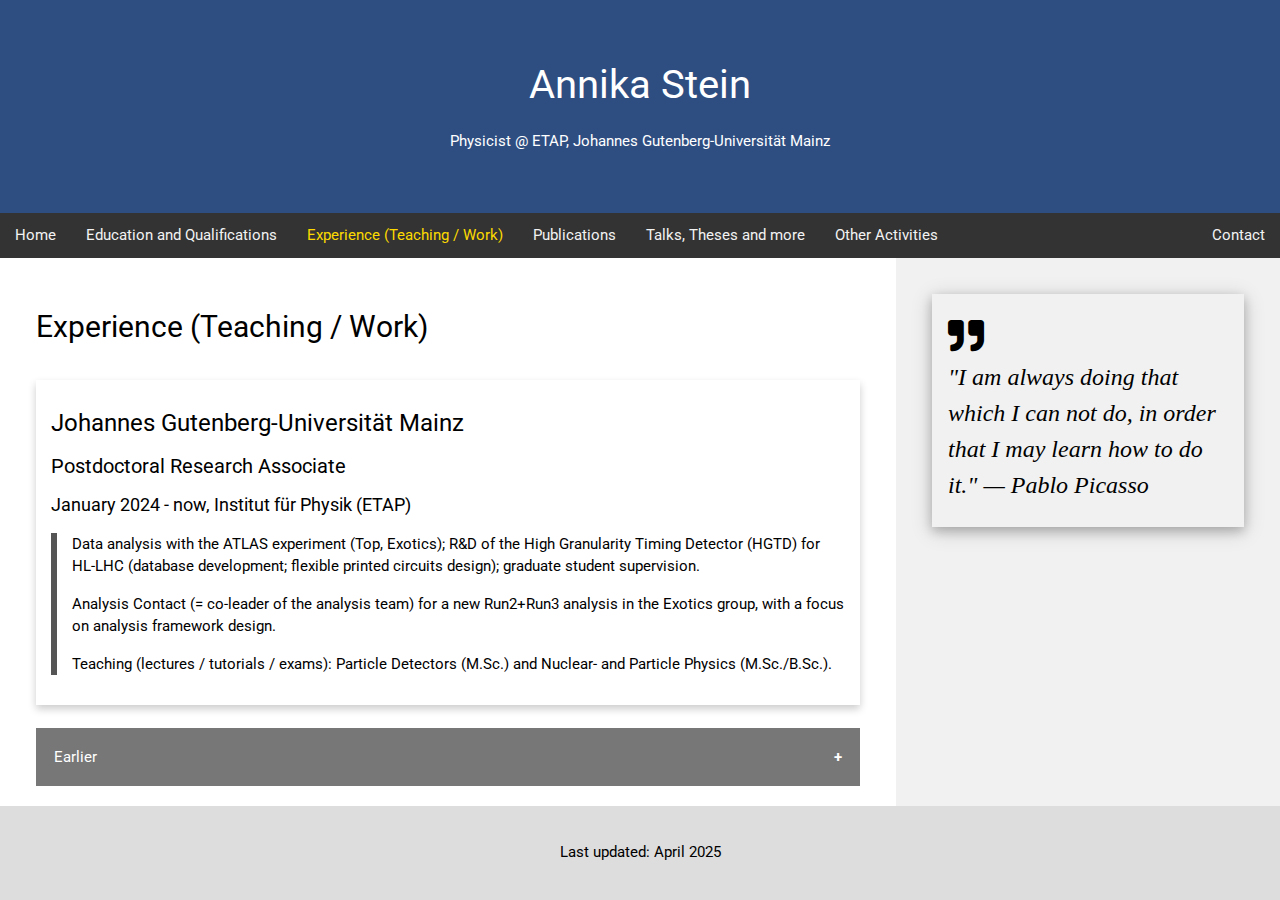
<file: work.html>
<!DOCTYPE html>
<html lang="en">
<head>
<title>Annika Stein</title>
<meta charset="UTF-8">
<meta name="viewport" content="width=device-width, initial-scale=1">

<!-- Stylesheets, standards and custom style for this page -->
<link rel="stylesheet" href="https://annikastein.github.io/SkewbPage/SkewbSkills/normalize.css">
<link rel="stylesheet" href="https://www.w3schools.com/w3css/4/w3.css">
<link rel='stylesheet' href='https://fonts.googleapis.com/css?family=Roboto'>
<link rel="stylesheet" href="https://cdnjs.cloudflare.com/ajax/libs/font-awesome/5.15.4/css/all.min.css">
<link rel="stylesheet" href="css/main.css">

</head>
<body>

<div class="header">
  <h1>Annika Stein</h1>
  <p>Physicist @ ETAP, Johannes Gutenberg-Universität Mainz</p>
</div>

<nav class="navbar" id="myTopnav">
  <a href="index.html" id="homebutton">Home</a>
  <a href="javascript:void(0);" class="icon" onclick="respNav()">&#9776;</a>
  <a href="education.html">Education and Qualifications</a>
  <a href="#" class="active">Experience (Teaching / Work)</a>
  <a href="publications.html">Publications</a>
  <a href="talks_theses.html">Talks, Theses and more</a>
  <a href="activities.html">Other Activities</a>
  <a href="contact.html" class="right">Contact</a>
</nav>

<div class="row">
  <div class="main">
    <div class="w3-container">
      <h2 class="w3-text-black w3-padding-16">Experience (Teaching / Work)</h2>
      <div class="card">
        <h3>Johannes Gutenberg-Universität Mainz</h3>
        <h4 id="scientific_employee_etap">Postdoctoral Research Associate</h4>
        <h5>January 2024 - now, Institut für Physik (ETAP)</h5>
        <div class="note">
          <p>Data analysis with the ATLAS experiment (Top, Exotics); R&D of the High Granularity Timing Detector (HGTD) for HL-LHC (database development; flexible printed circuits design); graduate student supervision.</p>
          <p>Analysis Contact (= co-leader of the analysis team) for a new Run2+Run3 analysis in the Exotics group, with a focus on analysis framework design.</p>
          <p>Teaching (lectures / tutorials / exams): Particle Detectors (M.Sc.) and Nuclear- and Particle Physics (M.Sc./B.Sc.).</p>
        </div>
      </div>
      <br>
      <button type="button" class="collapsible">Earlier</button>
      <div class="content">
        <div class="card">
          <h3>RWTH Aachen University</h3>
          <h4 id="scientific_employee_3a">Scientific Employee (PhD Student)</h4>
          <h5>November 2021 - December 2023, Physics Institute III A</h5>
          <div class="note">
            <p>Research: jet tagging techniques (applying deep learning, ideas from AI safety).
              With the help of latest architectures like transformer models, I am developing a new generation of algorithms which exploit low-level features in a unique way.
              My particular interest is targeted at improving not only performance, but also at creating robust taggers that can withstand input distortions and which generalize
              better to experimental data, being trained on (augmented) simulation only.
              For Run 3 of the Large Hadron Collider, CMS will use the first (adversarially) robust tagger in production, and I am looking forward to analyses profiting from this development.
              Studies so far are summarized <a href="publications.html">here</a>. Further activities related to this topic, in an interdisciplinary way, are now coordinated on <a href="https://github.com/ErUM-AISafety" target="_blank">GitHub</a>.
              The tools under investigation play a crucial role when studying the properties of the Higgs boson, for example when probing
              the coupling to charm quarks. I set up a first implementation of the VHcc Zll channel in a pure python framework which can be
              used for further studies and improvements, compared to the Run 2 version. Became the first one to study data/MC agreement during the ML development process, ergo the only one who performs the whole chain in one go as part of the dev cycle.
              Certain investigations are unique to my thesis and can only be repeated if you use the full development framework that I introduced for this purpose, but are not part of typical commissioning workflows that don't include the machine learning aspects. On the other hand,
              usually the software developers focus on the software and simulation performance only, while I also cared about how the algorithm works on detector data. I look forward to apply this paradigm in my new collaboration, such that no surprises await upon introducing a new generation of taggers.
              I created a new adversarial technique that effectively solves the problems of its predecessor, and because the employed strategies are universally interesting, I engage in preparation of low-level quantities for machine learning purposes as found in Open Data.
            </p>
            <p>
              Service work for CMS: extending a specialized data tier / framework to study jet tagging algorithms with additional
              variables that are relevant for commissioning. Code reviews and contributions for commissioning, efficiently hunting 🐛 in the code.
              Providing a new skim for monitoring purposes of b-tagging observables at HLT.
              Implementation of adversarial training for next generation of flavour tagging algorithms (used starting from Run3).
              Building a new software framework that allows training and evaluation in one go.<br>
              BTV RECO contact, reviewing pull requests on GitHub, creating some myself to keep the b-tagging software up-to-date.
              <br>Contributions to (selection):
              CMSSW, DeepJet, DeepNTuples, PFNano, BTVNanoCommissioning, VHcc-cTagSF, CMS Machine Learning Documentation, CoffeaRunner, VHcc.</p>
            <p>
              Teaching and Supervision:
                <ul>
                  <li>Co-Supervision of several graduate students on the topic of AI safety / jet tagging / application to physics analysis.<br>
                      <ul>
                        <li>Interpretability of b-Tagging Neural Networks for the CMS Experiment (Summer Kassem, 2022, Master thesis)</li>
                        <li>CMS Open Data for AI safety studies (Taylor Briggs, 2023, DAAD Rise Germany Internship)</li>
                        <li>AI safety (DeepJet) (Hendrik Schönen, 2023, Master thesis)</li>
                        <li>VHcc Analysis (Valentyn Vaulin, 2023, Master thesis)</li>
                      </ul>
                  </li>
                  <li>Assistant for the <em>Advanced Laboratory Course (B.Sc.)</em>.</li>
                  <li>Assistant for the <em>Laboratory Course Particle Physics (M.Sc.)</em>.</li>
                  <li>Teaching Assistant for <em>Datenverarbeitung in der Physik (B.Sc.)</em>, coordinator of tutorials / exercise classes / exams.</li>
                  <li>Checked exercises for an introductory course for future physics students (<em>"Studieren Erfahrbar Machen"</em>).</li>
                </ul>
            </p>
          <p>
            For the <a href="https://www.physik.rwth-aachen.de/cms/physik/Forschung/Forschungsverbuende/Graduiertenkollegs/~bpfzo/Graduiertenkolleg/lidx/1/" target="_blank">
              Research Training Group "Physics of the Heaviest Particles at the LHC"</a>:
                <ul>
                  <li>Co-Organizer of the Annual Retreat (2022)</li>
                  <li>Co-Organizer of the RTG Colloquium (2022 - 2023)</li>
                </ul>
          </p>
          <p>Reviewer for
            <ul>
              <li>EPJ C</li>
              <li>JOSS.</li>
            </ul>
          </p>
          </div>
          <h4>Student Assistant</h4>
          <h5>April 2021 - May 2021, Physics Institute III B</h5>
          <div class="note">
            <p>Editing / proofreading of course material for students in the first semester, with online content related to <em>Experimental Physics 1</em>.
              My tasks included checking the technical correctness (physics), language, layout and formatting using MathJax (a LaTeX derivative for JavaScript).</p>
          </div>
          <h4>Student Assistant</h4>
          <h5>October 2019 - January 2020 and April 2020 - August 2020, Physics Institute II A</h5>
          <div class="note">
            <p>Tutor for an exercise class in <em>Experimental Physics 1 and 2</em>.
              My tasks included grading student's course assignments, as well as providing a weekly tutorial session and supervising the exam.</p>
          </div>
        </div>
        <div class="card">
          <h3>Johannes Gutenberg-Universität Mainz</h3>
          <h4>Student Assistant</h4>
          <h5>April 2019 - July 2019, Institut für Physik</h5>
          <div class="note">
            <p>Tutor for an exercise class in <em>Experimental Physics 2</em>.
              My tasks included grading student's course assignments, as well as providing a weekly tutorial session. At the end of the semester,
              I supervised and graded the final exam.</p>
          </div>
          <h4>Student Assistant</h4>
          <h5>October 2017 - April 2018, April 2018 - July 2018, and October 2018 - February 2019, Institut für Physik</h5>
          <div class="note">
            <p>Tutor for an exercise class in <em>Mathematical Methods (B. Sc.)</em>.
              My tasks included grading student's course assignments, as well as providing a weekly tutorial session. At the end of the semester,
              I supervised and graded the final exam.</p>
          </div>
          <h4>Student Assistant</h4>
          <h5>October 2017 - February 2018, Dekanat FB 08</h5>
          <div class="note">
            <p>Tutor for the <a href="https://www.studium.fb08.uni-mainz.de/helpdesk/lernwerkstatt/" target="_blank">"Lernwerkstatt Mathematik"</a>, i.e. coaching undergraduate students in mathematics (or other areas in STEM, like physics or computer science).
              My tasks included helping students with their weekly homework, pointing them to relevant resources (e.g. books, web), giving hints, explaining course material and concepts
              (examples: proof techniques, problemsolving, learning strategies) or simply supporting students in their first semesters.</p>
          </div>
        </div><br>
      </div>
    </div>
  </div>
    <div class="side">
      <div class="w3-container">
        <div class="w3-panel w3-card-4 w3-light-grey">
          <p class=" w3-xlarge w3-serif">
          <i class="fas fa-quote-right w3-xxlarge jgu-red"></i><br>
          <em>"I am always doing that which I can not do, in order that I may learn how to do it." — Pablo Picasso</em></p>
        </div>
      </div>
    </div>
</div>

<div class="footer">
  <p>Last updated: April 2025</p>
</div>
<script src="js/script.js"></script>
</body>
</html>
</file>
<file: css/main.css>
* {
  box-sizing: border-box;
}

/* Style the body */
body {
  /*font-family: "Roboto", Arial, Helvetica, sans-serif;*/
  font-family: "Roboto", sans-serif;
  margin: 0;
	height: 100%;
	min-height: 100%;
	overscroll-behavior: none;
  background-color: #ddd;
}
html,body,h1,h2,h3,h4,h5,h6,a {font-family: "Roboto", sans-serif}

/* Header/logo Title */
.header {
  padding: 3rem;
  text-align: center;
  background: #022b6bcc;
  color: white;
  overflow: hidden;
	width: 100%;
}

/* Increase the font size of the heading */
.header h1 {
  font-size: 40px;
}

/* Sticky navbar - toggles between relative and fixed, depending on the scroll position. It is positioned relative until a given offset position is met in the viewport - then it "sticks" in place (like position:fixed). The sticky value is not supported in IE or Edge 15 and earlier versions. However, for these versions the navbar will inherit default position */
.navbar {
  /*overflow: hidden;*/
  background-color: #333;
  min-height: 3rem;
  padding: 0;
  z-index: 1;
}
.navbar.sticky, .navbar.responsive {
  position: relative;
  width: 100%;
}
/* Style the navigation bar links */
/*.navbar a, .topnav.sticky a {*/
.navbar a {
  float: left;
  display: block;
  color: #f2f2f2;
  text-align: center;
  padding: 1rem 1rem;
  text-decoration: none;
  font-size: 1rem;
	line-height: 1rem;
}

/* .navbar.sticky + .row {
  padding-top: 3rem;
}
*/

/* Right-aligned link */
.navbar a.right {
  float: right;
}

/* Change color on hover */
/*.navbar a:hover {
  background-color: #ddd;
  color: black;
}
*/

/* Active/current link */
.navbar a.active {
  background-color: #333;
  /*color: white;*/
  color: #fcda00ff;
}


/* Hamburger icon inside navbar (default: hidden) */
/*.navbar .icon, .navbar.sticky .icon {*/
.navbar .icon {
  display: none;
  /*position: absolute;
  right: 0;*/
}

/*
.dropdown {
  float: left;
  overflow: hidden;
}

.dropdown .dropbtn {
  font-size: 1rem;
	line-height: 1rem;
  border: none;
  outline: none;
  color: white;
  padding: 1rem 1rem;
  background-color: inherit;
  font-family: inherit;
  margin: 0;
}

.topnav .dropdown-content, .topnav.sticky .dropdown-content {
  display: none;
  position: absolute;
  background-color: #f9f9f9;
  min-width: 10rem;
  box-shadow: 0rem 0.5rem 1rem 0rem rgba(0,0,0,0.2);
  z-index: 2;
}

.topnav .dropdown-content a, .topnav.sticky .dropdown-content a, #myTopnav .dropdown-content a {
  float: none;
  color: black;
  padding: 1rem 1rem;
  text-decoration: none;
  display: block;
  text-align: left;
  z-index: 1;
}
.topnav .dropdown-content a.active, .topnav.sticky .dropdown-content a.active, #myTopnav .dropdown-content a.active {
  color: white;
}
*/
.topnav a:hover, .topnav.sticky a:hover, .dropdown:hover .dropbtn, #myTopnav a:hover {
  background-color: #555;
  color: white;
}

#myTopnav .dropdown-content a:hover {
  background-color: #ddd;
  color: black;
}

.navbar .dropdown:hover .dropdown-content, .topnav.sticky .dropdown:hover .dropdown-content {
  display: block;
}

#wrapper {
    position: relative;
    min-height:100%;
}
.flex-wrapper {
  display: flex;
  min-height: 100vh;
  flex-direction: column;
  justify-content: flex-start;
}
/* Column container */
.row {
  display: -ms-flexbox; /* IE10 */
  display: flex;
  -ms-flex-wrap: wrap; /* IE10 */
  flex-wrap: wrap;
}

/* Create two unequal columns that sits next to each other */
/* Sidebar/left column */
.side {
  -ms-flex: 30%; /* IE10 */
  flex: 30%;
  background-color: #f1f1f1;
  padding: 20px;
}

/* Main column */
.main {
  -ms-flex: 70%; /* IE10 */
  flex: 70%;
  background-color: white;
  padding: 20px;
}

/* Fake image, just for this example */
.fakeimg {
  background-color: #aaa;
  width: 100%;
  padding: 20px;
}

/* Footer */
.footer {
  margin-top: auto;
  padding: 20px;
  text-align: center;
  background: #ddd;
  position: relative;
  clear: both;
}
.rest {
  background: #ddd;

}
/* Collabsible */
.collapsible {
  background-color: #777;
  color: white;
  cursor: pointer;
  padding: 18px;
  width: 100%;
  border: none;
  text-align: left;
  outline: none;
  font-size: 15px;
}

.act, .collapsible:hover {
  background-color: #555;
}

.collapsible:after {
  content: '\002B';
  color: white;
  font-weight: bold;
  float: right;
  margin-left: 5px;
}

.act:after {
  content: "\2212";
}

.content {
  padding: 0 18px;
  max-height: 0;
  overflow: hidden;
  transition: max-height 0.2s ease-out;
  background-color: #f1f1f1;
}


/* Cards */
.card {
  margin-top: 1rem;
  padding: 1rem 1rem;
  background-color: #fff;
  box-shadow: 0 4px 8px 0 rgba(0,0,0,0.2);
}

/* Notes */
.note {
  border-left: 6px solid #555;
  padding-left: 1rem;
}

/* Responsive layout - when the screen is less than 700px wide, make the two columns stack on top of each other instead of next to each other */
@media screen and (max-width: 700px) {
  .row {
    flex-direction: column;
  }
}

/* Responsive layout - when the screen is less than 400px wide, make the navigation links stack on top of each other instead of next to each other */
/*@media screen and (max-width: 800px) {
  .navbar a {
    float: none;
    display: block;
    width: 100%;
  }
}
*/

@media screen and (max-width: 880px) {
  .navbar a:not(:first-child), .navbar.sticky a:not(:first-child), .dropdown .dropbtn {
    display: none;
  }
  .navbar.responsive a {
    float: none;
    display: block;
    text-align: left;
  }
  .navbar.responsive #homebutton {
    display: inline-block;
  }
  .navbar a.icon, .navbar.sticky a.icon, .navbar.responsive a.icon {
    float: right;
    display: inline-block;
  }
  .navbar.responsive {position: relative;}
  /*.navbar.sticky.responsive {
	  position: fixed;
	  }
  */
  .navbar.responsive .icon, .navbar.responsive.sticky .icon, .navbar .icon, .navbar.sticky .icon {
    position: relative;
    right: 0;
    z-index: 1;
    top: 0;
  }
  .navbar.responsive .dropdown {
    float: none;
    }
  .navbar.responsive .dropdown-content {
	  position: relative;
	  }
  #myTopnav div:last-of-type {
	  box-shadow: 0rem 0.5rem 1rem 0rem rgba(0,0,0,0.2);
  }
  .navbar.responsive .dropdown .dropbtn {
    display: block;
    width: 100%;
    text-align: left;
  }
}
</file>
